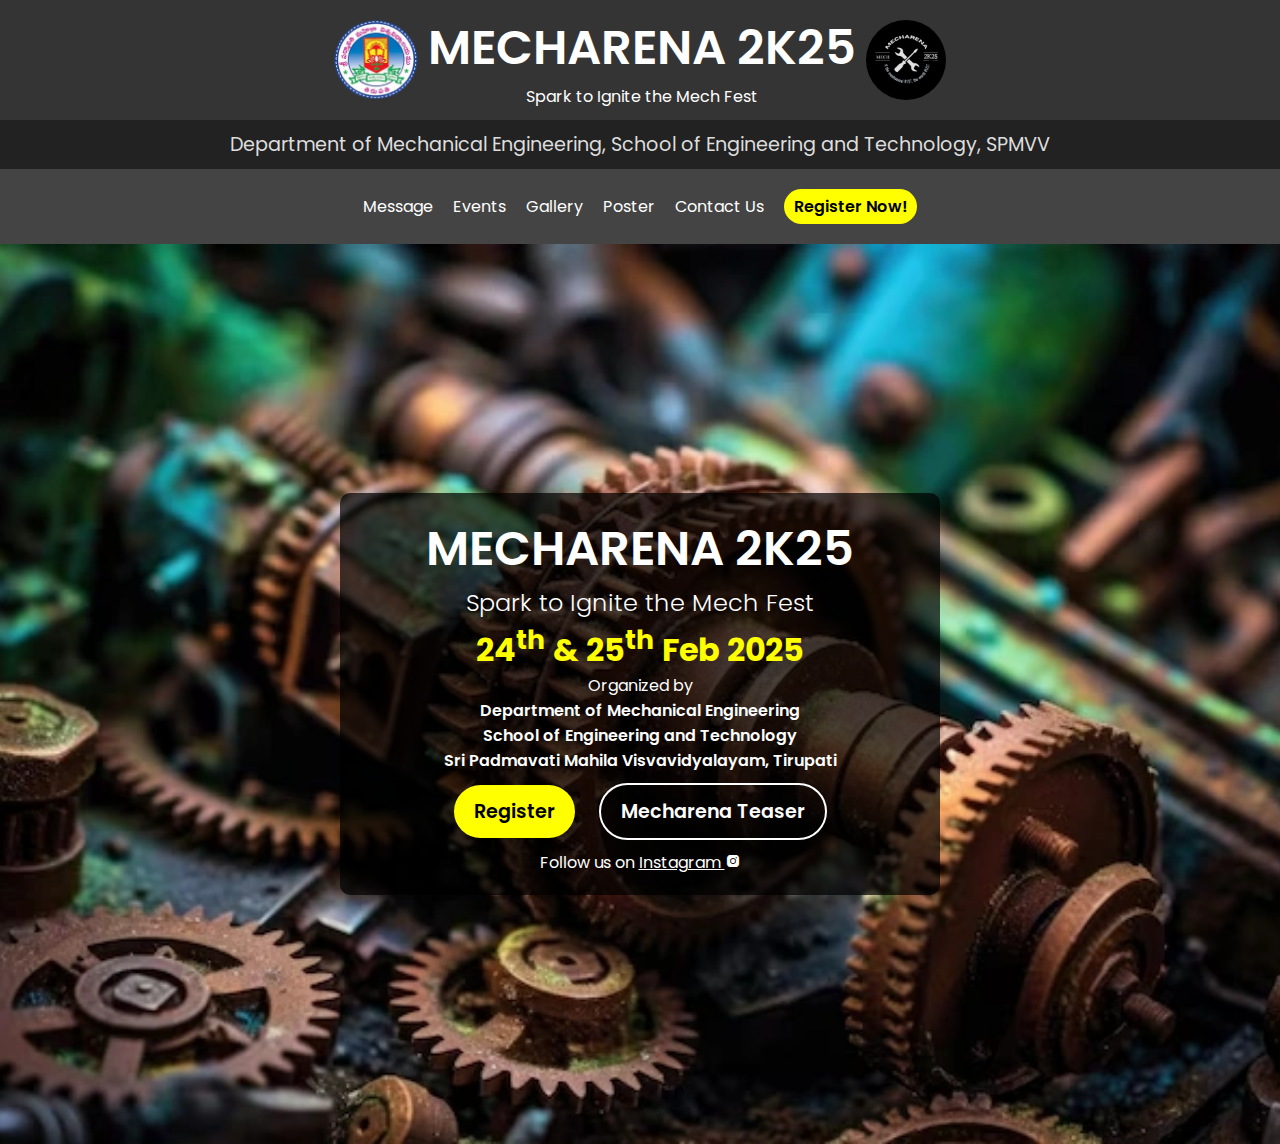
<file: index.html>
<!DOCTYPE html>
<html lang="en">
  <head>
    <meta charset="UTF-8" />
    <meta name="viewport" content="width=device-width, initial-scale=1.0" />
    <meta name="description" content="Mecharena 2k25- A premier tech festival of SPMVV showcasing innovation, robotics, AI and competitions. Join us for an unforgettable experience @ SPMVV!">
    <title>MECHARENA 2K25</title>
    
    <!-- Linking External Stylesheet -->
    <link rel="stylesheet" href="style.css" />
    
    <!-- Google Fonts -->
    <link
      href="https://fonts.googleapis.com/css2?family=Poppins:wght@300;400;600&display=swap"
      rel="stylesheet"
    />
    
    <!-- Boxicons for Icons -->
    <link
      href="https://unpkg.com/boxicons@2.1.4/css/boxicons.min.css"
      rel="stylesheet"
    />
  </head>
  <body>
    <!-- Header Section -->
    <header>
      <div class="header-container">
        <img src="SPMVV_LOGO.webp" alt="SPMVV Logo" class="logo" />
        <div class="title-text">
          <h1>MECHARENA 2K25</h1>
          <p>Spark to Ignite the Mech Fest</p>
        </div>
        <img src="mecharena-logo.webp" alt="Mecharena Logo" class="logo" />
      </div>
      
      <!-- Subtitle -->
      <p class="sub-title">
        Department of Mechanical Engineering, School of Engineering and
        Technology, SPMVV
      </p>
      
      <!-- Navigation Bar -->
      <nav class="navbar">
        <ul>
          <li><a href="msg.html" class="white">Message</a></li>
          <li><a href="event.html" class="white">Events</a></li>
          <li><a href="gallery.html" class="white">Gallery</a></li>
          <li>
            <a
              href="https://drive.google.com/file/d/1DjFNs3Z_6A1go-8IBODUqYWKRdvkmeTG/view?usp=drivesdk"
              class="white"
              target="_blank"
              >Poster</a
            >
          </li>
          <li><a href="contact.html" class="white">Contact Us</a></li>
          <li>
            <a
              href="https://forms.gle/cSkEzi3X2SannvEMA"
              class="btn"
              target="_blank"
              >Register Now!</a
            >
          </li>
        </ul>
      </nav>
    </header>
    
    <!-- Main Content Section -->
    <main>
      <section class="hero">
        <div class="overlay">
          <h1>MECHARENA 2K25</h1>
          <p class="tagline">Spark to Ignite the Mech Fest</p>
          <p class="event-date">24<sup>th</sup> & 25<sup>th</sup> Feb 2025</p>
          <p class="org">Organized by</p>
          <p class="b600">Department of Mechanical Engineering</p>
          <p class="b600">School of Engineering and Technology</p>
          <p class="b600">Sri Padmavati Mahila Visvavidyalayam, Tirupati</p>
          
          <!-- Call to Action Buttons -->
          <a
            href="https://forms.gle/cSkEzi3X2SannvEMA"
            class="btn"
            target="_blank"
            >Register</a
          >
          <a
            href="https://www.instagram.com/p/DFrwqQ_NyXu/"
            class="trans-btn"
            target="_blank"
            >Mecharena Teaser</a
          >
          
          <!-- Social Media Links -->
          <p>
            Follow us on
            <a
              class="white sm"
              href="https://www.instagram.com/mecharena__2k25?utm_source=qr&igsh=aXR3Y2g3MWM0YTc5"
              target="_blank"
              >Instagram
              <i class="bx bxl-instagram-alt sm" style="color: #ffffff"></i>
            </a>
          </p>
        </div>
      </section>
    </main>
  </body>
</html>
</file>
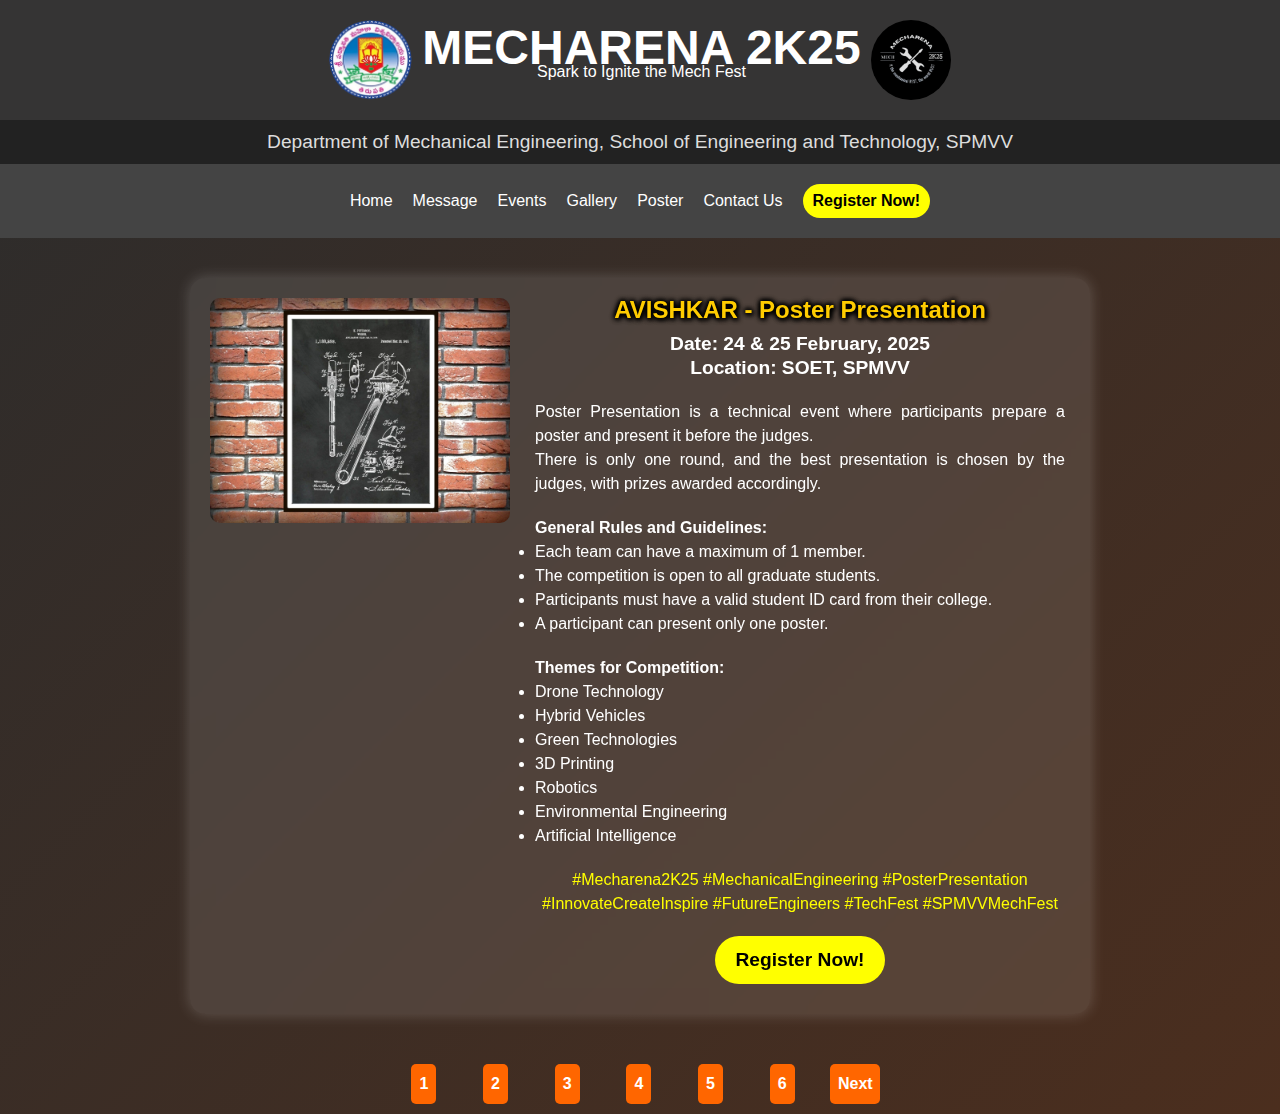
<file: avishkar.html>
<!DOCTYPE html>
<html lang="en">
    
<head>
    <meta charset="UTF-8">
    <meta name="viewport" content="width=device-width, initial-scale=1.0">
    <meta name="description" content="Avishkar - A poster presentation at Mecharena 2K25 @ SPMVV, showcasing innovations in AI, robotics, and technology. Compete, learn, and connect with experts!">
    <title>Your Website Title</title>
    <title>Avishkar | Event Description | Mecharena 2025</title>
    <!-- Linking external stylesheets -->
    <link rel="stylesheet" href="style.css">
    <link rel="stylesheet" href="descp.css">
</head>
<body>
    <!-- Header Section -->
    <header>
        <div class="header-container">
            <img src="SPMVV_LOGO.webp" alt="SPMVV Logo" class="logo">
            <div class="title-text">
                <h1>MECHARENA 2K25</h1>
                <p>Spark to Ignite the Mech Fest</p>
            </div>
            <img src="mecharena-logo.webp" alt="Mecharena Logo" class="logo">
        </div>
        <p class="sub-title">Department of Mechanical Engineering, School of Engineering and Technology, SPMVV</p>
        
        <!-- Navigation Bar -->
        <nav class="navbar">
            <ul>
                <li><a href="index.html" class="white">Home</a></li>
                <li><a href="msg.html" class="white">Message</a></li>
                <li><a href="event.html" class="white">Events</a></li>
                <li><a href="gallery.html" class="white">Gallery</a></li>
                <li><a href="https://drive.google.com/file/d/1DjFNs3Z_6A1go-8IBODUqYWKRdvkmeTG/view?usp=drivesdk" class="white" target="_blank">Poster</a></li>
                <li><a href="contact.html" class="white">Contact Us</a></li>
                <li><a href="https://forms.gle/cSkEzi3X2SannvEMA" class="btn" target="_blank">Register Now!</a></li>
            </ul>
        </nav>
    </header>
    
    <!-- Main Content -->
    <main>
        <section class="event-container">
            <div class="event-image">
                <img src="poster (1).webp" alt="Avishkar Event Image">
            </div>
            <div class="event-content">
                <h2>AVISHKAR - Poster Presentation</h2>
                
                <!-- Event Date & Location -->
                <div class="date">
                    <p><strong>Date:</strong> 24 & 25 February, 2025</p>
                    <p><strong>Location:</strong> SOET, SPMVV</p>
                </div>
                
                <!-- Event Description -->
                <div class="info">
                    <p>Poster Presentation is a technical event where participants prepare a poster and present it before the judges.</p>
                    <p>There is only one round, and the best presentation is chosen by the judges, with prizes awarded accordingly.</p>
                </div>
                
                <!-- General Rules and Guidelines -->
                <div class="info">
                    <p><strong>General Rules and Guidelines:</strong></p>
                    <ul>
                        <li>Each team can have a maximum of 1 member.</li>
                        <li>The competition is open to all graduate students.</li>
                        <li>Participants must have a valid student ID card from their college.</li>
                        <li>A participant can present only one poster.</li>
                    </ul>
                </div>
                
                <!-- Themes for Competition -->
                <div class="info">
                    <p><strong>Themes for Competition:</strong></p>
                    <ul>
                        <li>Drone Technology</li>
                        <li>Hybrid Vehicles</li>
                        <li>Green Technologies</li>
                        <li>3D Printing</li>
                        <li>Robotics</li>
                        <li>Environmental Engineering</li>
                        <li>Artificial Intelligence</li>
                    </ul>
                </div>
                
                <!-- Event Hashtags -->
                <p class="tags">#Mecharena2K25 #MechanicalEngineering #PosterPresentation #InnovateCreateInspire #FutureEngineers #TechFest #SPMVVMechFest</p>
                
                <!-- Registration Button -->
                <a href="https://forms.gle/cSkEzi3X2SannvEMA" class="btn" target="_blank">Register Now!</a>
            </div>
        </section>
    </main>
    
    <!-- Footer Section with Pagination -->
    <footer class="fbtn">
        <a href="avishkar.html">1</a>
        <a href="ppt.html">2</a>
        <a href="hunt.html">3</a>
        <a href="quiz.html">4</a>
        <a href="cadrill.html">5</a>
        <a href="word.html">6</a>
        <a href="ppt.html">Next</a>
    </footer>
</body>
</html>
</file>
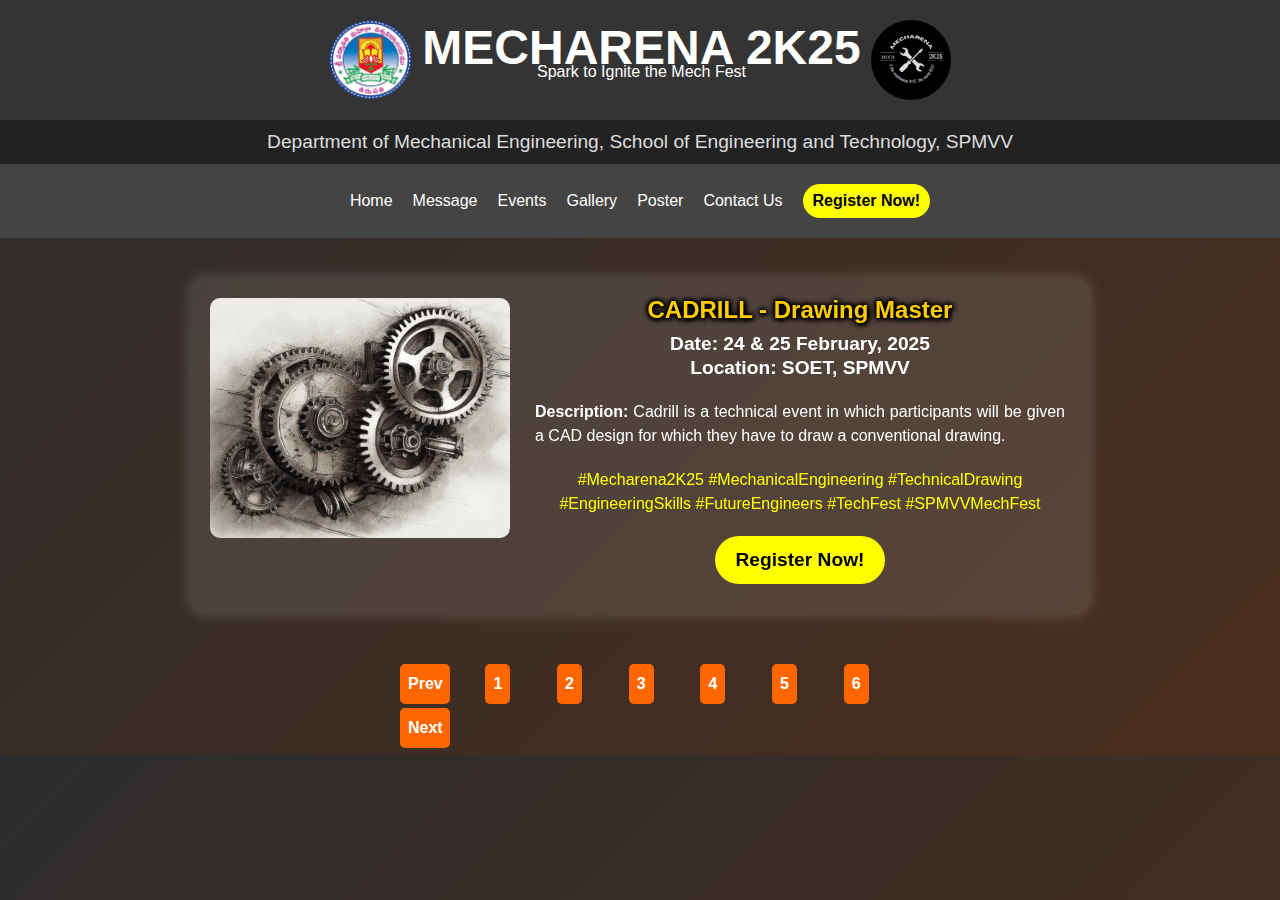
<file: cadrill.html>
<!DOCTYPE html>
<html lang="en">
  <head>
    <meta charset="UTF-8" />
    <meta name="viewport" content="width=device-width, initial-scale=1.0" />
    <meta name="description" content="Cardrill - A Enginerring Drawing at Mecharena 2K25 @ SPMVV, showcasing your drawing skills with attention to detail. Compete, learn, and connect with experts!">
    <title>Cardrill | Event Description | Mecharena 2025</title>
    <!-- Linking external stylesheets -->
    <link rel="stylesheet" href="style.css" />
    <link rel="stylesheet" href="descp.css" />
  </head>
  <body>
    <!-- Header Section -->
    <header>
      <div class="header-container">
        <img src="SPMVV_LOGO.webp" alt="SPMVV Logo" class="logo" />
        <div class="title-text">
          <h1>MECHARENA 2K25</h1>
          <p>Spark to Ignite the Mech Fest</p>
        </div>
        <img src="mecharena-logo.webp" alt="Mecharena Logo" class="logo" />
      </div>
      <p class="sub-title">
        Department of Mechanical Engineering, School of Engineering and
        Technology, SPMVV
      </p>
      
      <!-- Navigation Bar -->
      <nav class="navbar">
        <ul>
          <li><a href="index.html" class="white">Home</a></li>
          <li><a href="msg.html" class="white">Message</a></li>
          <li><a href="event.html" class="white">Events</a></li>
          <li><a href="gallery.html" class="white">Gallery</a></li>
          <li>
            <a
              href="https://drive.google.com/file/d/1DjFNs3Z_6A1go-8IBODUqYWKRdvkmeTG/view?usp=drivesdk"
              class="white"
              target="_blank"
              >Poster</a>
          </li>
          <li><a href="contact.html" class="white">Contact Us</a></li>
          <li>
            <a
              href="https://forms.gle/cSkEzi3X2SannvEMA"
              class="btn"
              target="_blank"
              >Register Now!</a>
          </li>
        </ul>
      </nav>
    </header>

    <!-- Main Content Section -->
    <main>
      <section class="event-container">
        <div class="event-image">
          <img src="cadril1.webp" alt="Cardill Event Image" />
        </div>
        <div class="event-content">
          <h2>CADRILL - Drawing Master</h2>
          
          <!-- Event Date & Location -->
          <div class="date">
            <p><strong>Date:</strong> 24 & 25 February, 2025</p>
            <p><strong>Location:</strong> SOET, SPMVV</p>
          </div>
          
          <!-- Event Description -->
          <div class="info">
            <p>
              <strong>Description:</strong> Cadrill is a technical event in which participants will be given a CAD design for which they have to draw a conventional drawing.
            </p>
          </div>
          
          <!-- Event Hashtags -->
          <p class="tags">
            #Mecharena2K25 #MechanicalEngineering #TechnicalDrawing
            #EngineeringSkills #FutureEngineers #TechFest #SPMVVMechFest
          </p>
          
          <!-- Registration Button -->
          <a
            href="https://forms.gle/cSkEzi3X2SannvEMA"
            class="btn"
            target="_blank"
            >Register Now!</a>
        </div>
      </section>
    </main>

    <!-- Footer Section with Navigation -->
    <footer class="fbtn">
      <a href="quiz.html">Prev</a>
      <a href="avishkar.html">1</a>
      <a href="ppt.html">2</a>
      <a href="hunt.html">3</a>
      <a href="quiz.html">4</a>
      <a href="cadrill.html">5</a>
      <a href="word.html">6</a>
      <a href="word.html">Next</a>
    </footer>
  </body>
</html>
</file>
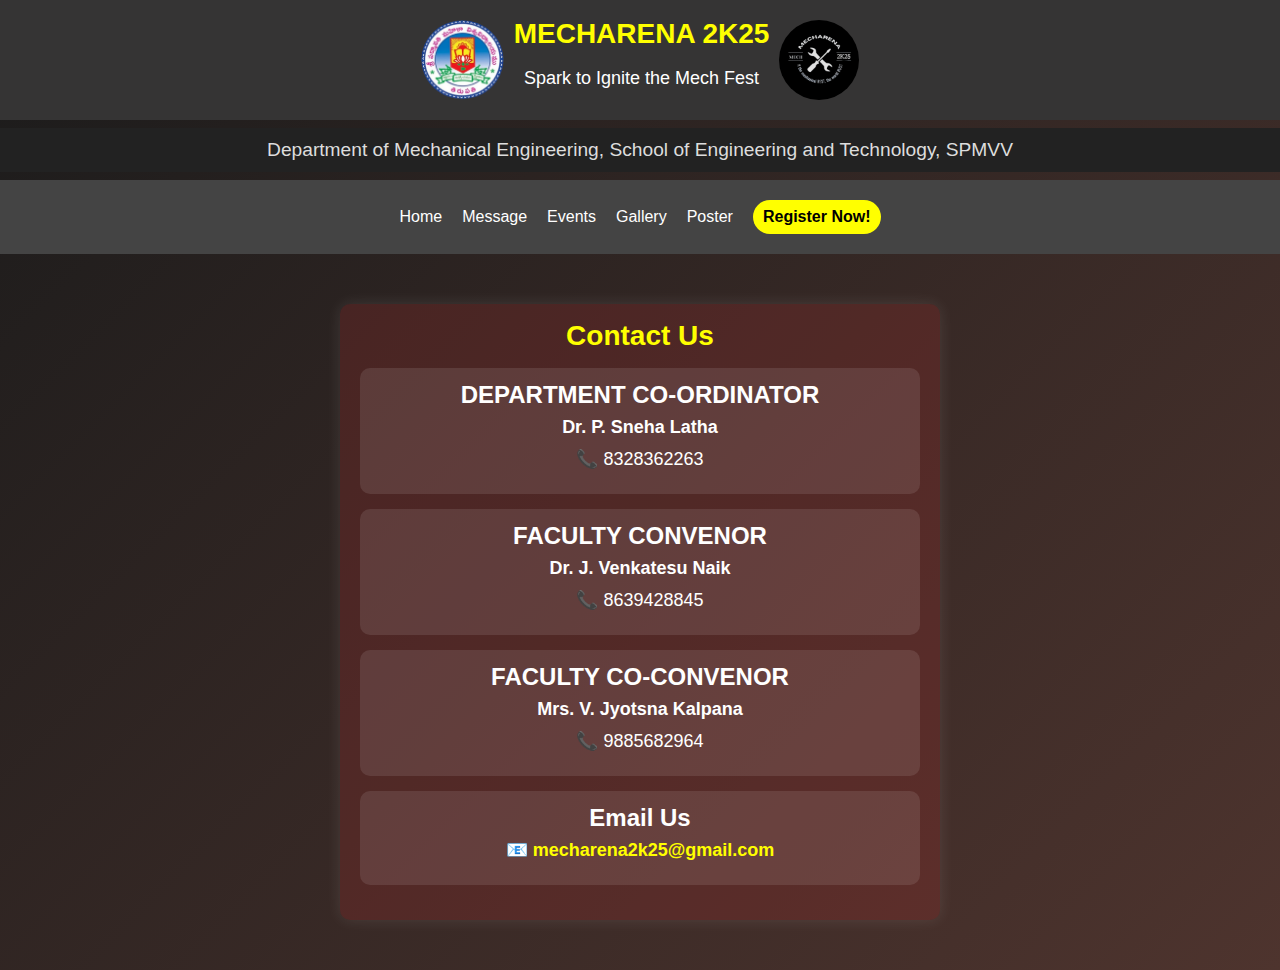
<file: contact.html>
<!DOCTYPE html>
<html lang="en">
  <head>
    <meta charset="UTF-8" />
    <meta name="viewport" content="width=device-width, initial-scale=1.0" />
    <meta name="description" content="Contact us the team of Mecharena available at your service to make you part of our grand tech fest. Contact us for more details.">
    <title>Contact Us | Mecharena 2025</title>
    <link rel="stylesheet" href="style.css" />
    <link rel="stylesheet" href="conct.css" />
  </head>
  <body>
    <!-- Header Section -->
    <header>
      <div class="header-container">
        <img src="SPMVV_LOGO.webp" alt="SPMVV Logo" class="logo" />
        <div class="title-text">
          <h1>MECHARENA 2K25</h1>
          <p>Spark to Ignite the Mech Fest</p>
        </div>
        <img src="mecharena-logo.webp" alt="Mecharena Logo" class="logo" />
      </div>
      <p class="sub-title">
        Department of Mechanical Engineering, School of Engineering and
        Technology, SPMVV
      </p>
      <nav class="navbar">
        <ul>
          <li><a href="index.html" class="white">Home</a></li>
          <li><a href="msg.html" class="white">Message</a></li>
          <li><a href="event.html" class="white">Events</a></li>
          <li><a href="gallery.html" class="white">Gallery</a></li>
          <li>
            <a href="https://drive.google.com/file/d/1DjFNs3Z_6A1go-8IBODUqYWKRdvkmeTG/view?usp=drivesdk" class="white" target="_blank">Poster</a>
          </li>
          <li>
            <a href="https://forms.gle/cSkEzi3X2SannvEMA" class="btn" target="_blank">Register Now!</a>
          </li>
        </ul>
      </nav>
    </header>
    
    <!-- Main Contact Section -->
    <main>
      <div class="contact-container">
        <h1>Contact Us</h1>

        <!-- Department Coordinator -->
        <div class="contact-card">
          <h2>DEPARTMENT CO-ORDINATOR</h2>
          <p><strong>Dr. P. Sneha Latha</strong></p>
          <p>📞 8328362263</p>
        </div>

        <!-- Faculty Convenor -->
        <div class="contact-card">
          <h2>FACULTY CONVENOR</h2>
          <p><strong>Dr. J. Venkatesu Naik</strong></p>
          <p>📞 8639428845</p>
        </div>

        <!-- Faculty Co-Convenor -->
        <div class="contact-card">
          <h2>FACULTY CO-CONVENOR</h2>
          <p><strong>Mrs. V. Jyotsna Kalpana</strong></p>
          <p>📞 9885682964</p>
        </div>

        <!-- Email Contact -->
        <div class="contact-card email">
          <h2>Email Us</h2>
          <p>
            📧 <a href="mailto:mecharena2k25@gmail.com">mecharena2k25@gmail.com</a>
          </p>
        </div>
      </div>
    </main>
  </body>
</html>
</file>
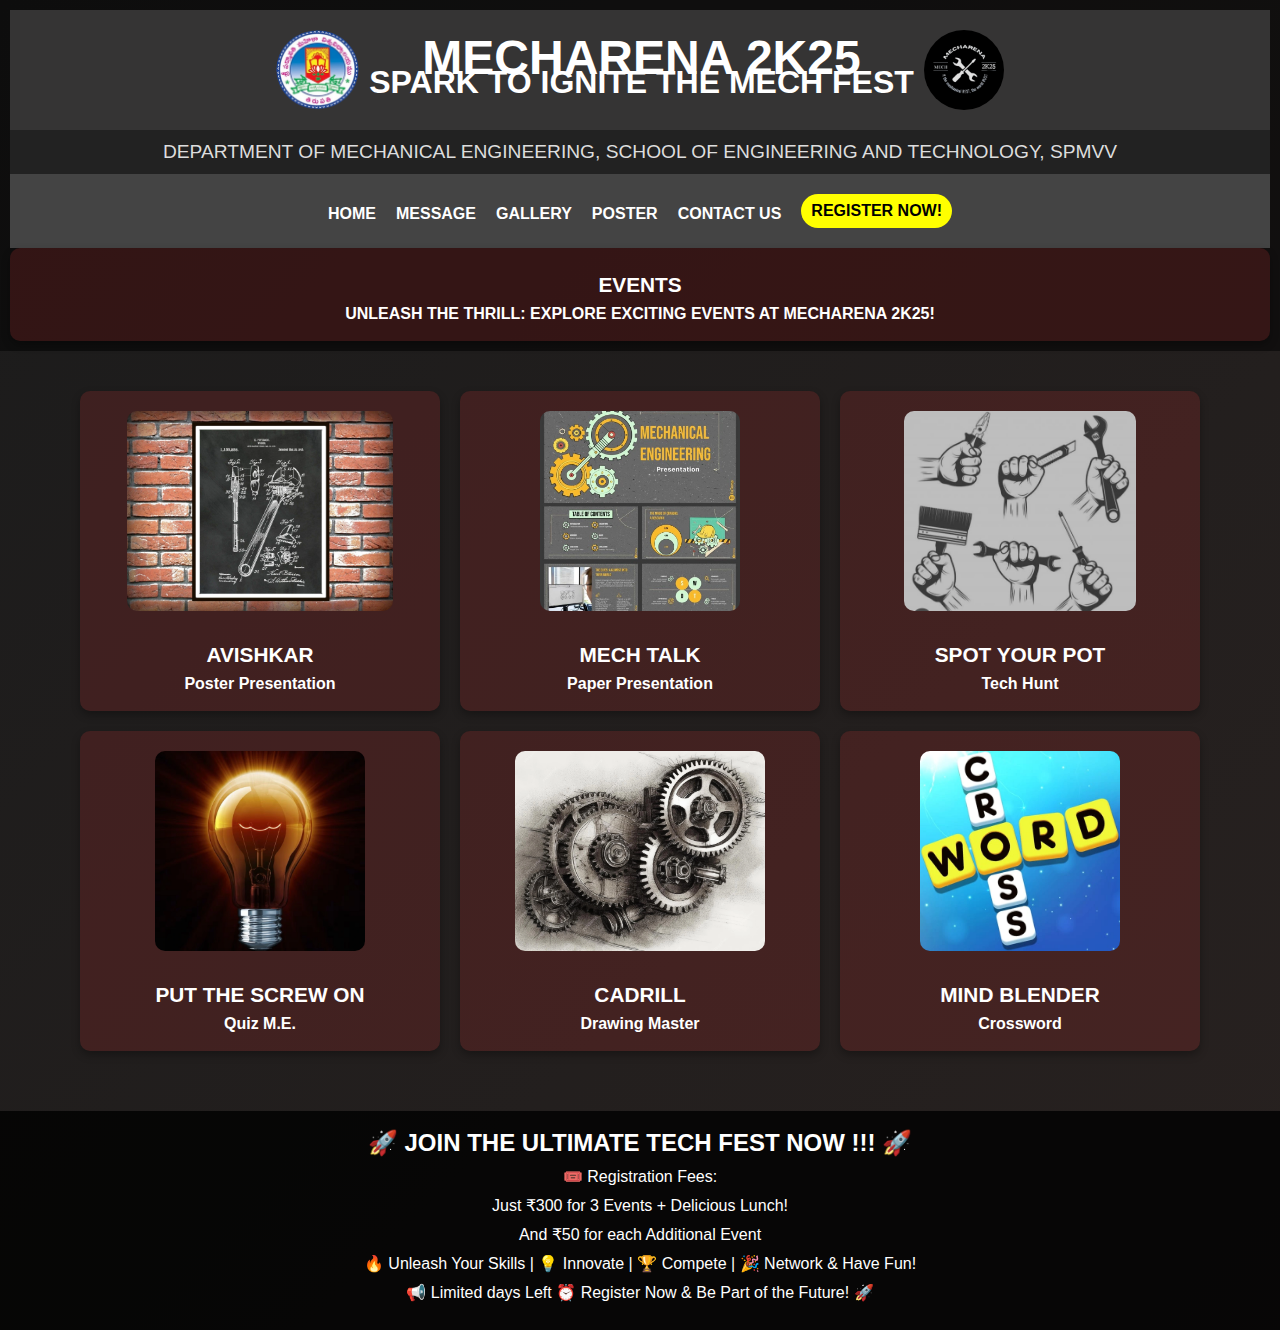
<file: event.html>
<!DOCTYPE html>
<html lang="en">
  <head>
    <meta charset="UTF-8" />
    <meta name="viewport" content="width=device-width, initial-scale=1.0" />
    <meta name="description" content="Fun filled events of Mecharena 2K25 @ SPMVV, showcasing innovations in AI, robotics, and technology. Compete, learn, and connect with experts!">
    <title>Events | Mecharena 2025</title>
    <link rel="stylesheet" href="style.css" />
    <link rel="stylesheet" href="event_style.css" />
  </head>
  <body>
    <!-- Header Section -->
    <header>
      <div class="header-container">
        <img src="SPMVV_LOGO.webp" alt="SPMVV Logo" class="logo" />
        <div class="title-text">
          <h1>MECHARENA 2K25</h1>
          <p>Spark to Ignite the Mech Fest</p>
        </div>
        <img src="mecharena-logo.webp" alt="Mecharena Logo" class="logo" />
      </div>
      <p class="sub-title">
        Department of Mechanical Engineering, School of Engineering and Technology, SPMVV
      </p>
      
      <!-- Navigation Bar -->
      <nav class="navbar">
        <ul>
          <li><a href="index.html" class="white">Home</a></li>
          <li><a href="msg.html" class="white">Message</a></li>
          <li><a href="gallery.html" class="white">Gallery</a></li>
          <li>
            <a href="https://drive.google.com/file/d/1DjFNs3Z_6A1go-8IBODUqYWKRdvkmeTG/view?usp=drivesdk" class="white" target="_blank">Poster</a>
          </li>
          <li><a href="contact.html" class="white">Contact Us</a></li>
          <li>
            <a href="https://forms.gle/cSkEzi3X2SannvEMA" class="btn" target="_blank">Register Now!</a>
          </li>
        </ul>
      </nav>

      <!-- Events Section Title -->
      <div class="event-card">
        <h3>Events</h3>
        <p>Unleash the Thrill: Explore Exciting Events at MECHARENA 2K25!</p>
      </div>
    </header>

    <!-- Events Section -->
    <section class="events-container">
      <div class="event-card">
        <a href="avishkar.html" target="_blank">
          <img src="poster (1).webp" alt="Avishkar Event Image" />
          <h3>AVISHKAR</h3>
          <p>Poster Presentation</p>
        </a>
      </div>

      <div class="event-card">
        <a href="ppt.html" target="_blank">
          <img src="ppt.webp" alt="Mech Talk Event Image" />
          <h3>MECH TALK</h3>
          <p>Paper Presentation</p>
        </a>
      </div>

      <div class="event-card">
        <a href="hunt.html" target="_blank">
          <img src="Spot your Pot.webp" alt="Spot Your Pot Event Image" />
          <h3>SPOT YOUR POT</h3>
          <p>Tech Hunt</p>
        </a>
      </div>

      <div class="event-card">
        <a href="quiz.html" target="_blank">
          <img src="bulb.webp" alt="Put The Screws On Event Image" />
          <h3>PUT THE SCREW ON</h3>
          <p>Quiz M.E.</p>
        </a>
      </div>

      <div class="event-card">
        <a href="cadrill.html" target="_blank">
          <img src="cadril1.webp" alt="Cadrill Event Image" />
          <h3>CADRILL</h3>
          <p>Drawing Master</p>
        </a>
      </div>

      <div class="event-card">
        <a href="word.html" target="_blank">
          <img src="Mind Blender.webp" alt="Mind Blender Event Image" />
          <h3>MIND BLENDER</h3>
          <p>Crossword</p>
        </a>
      </div>
    </section>

    <!-- Footer Section -->
    <footer>
      <h2>🚀 Join the Ultimate Tech Fest Now !!! 🚀</h2>
      <div>
        <p>🎟️ Registration Fees:</p>
        <p>Just ₹300 for 3 Events + Delicious Lunch!</p>
        <p>And ₹50 for each Additional Event</p>
      </div>
      <p>🔥 Unleash Your Skills | 💡 Innovate | 🏆 Compete | 🎉 Network & Have Fun!</p>
      <p>📢 Limited days Left ⏰ Register Now & Be Part of the Future! 🚀</p>
    </footer>
  </body>
</html>
</file>
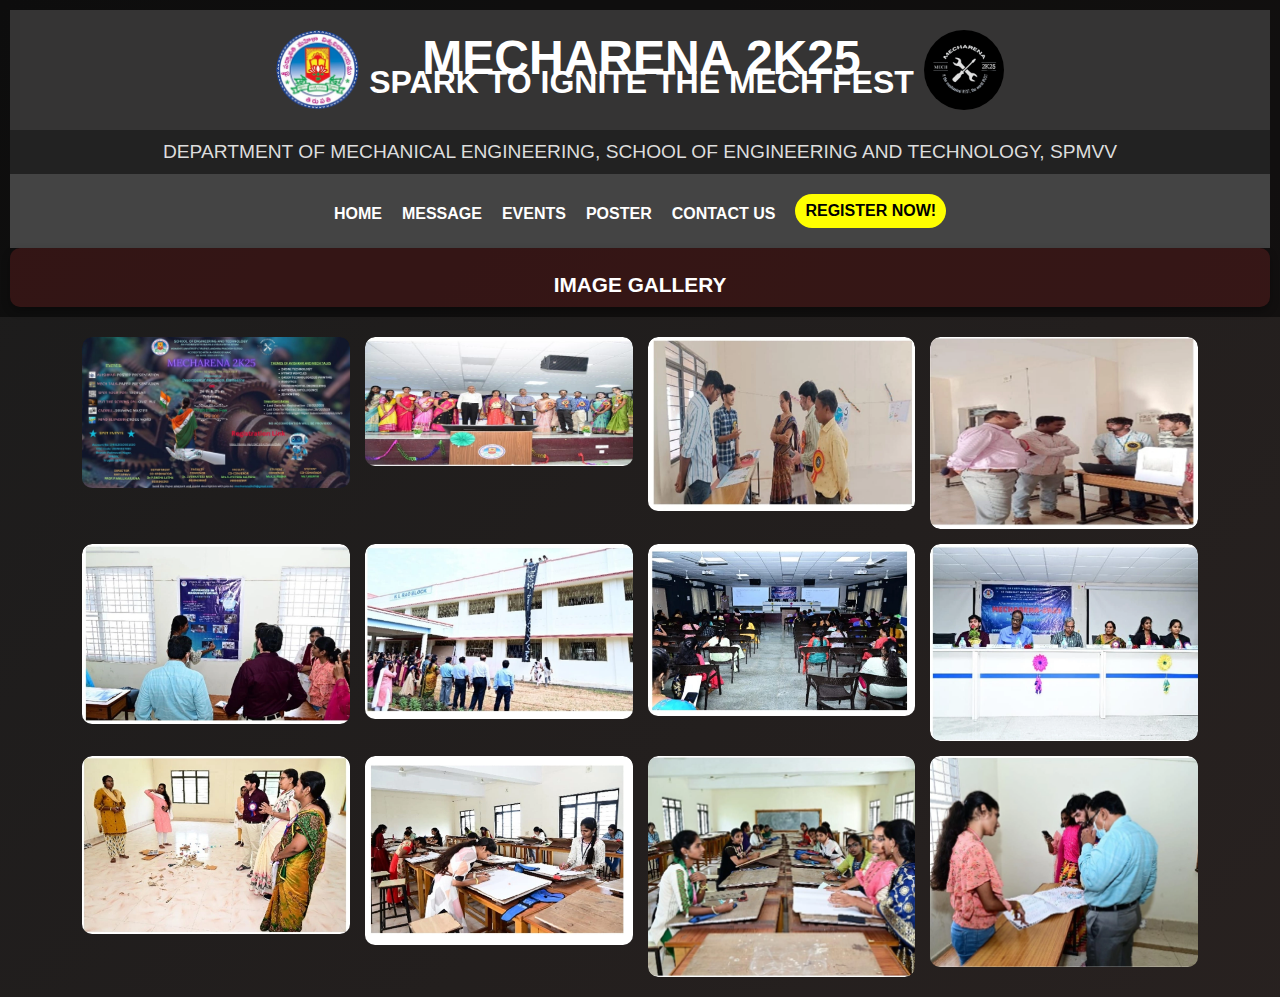
<file: gallery.html>
<!DOCTYPE html>
<html lang="en">
<head>
    <meta charset="UTF-8">
    <meta name="viewport" content="width=device-width, initial-scale=1.0">
    <meta name="description" content="A beautiful look at celebrations of previous year Mecharena Tech Fest at SPMVV. We welcome to be part of Mecharena 2025 Photo Gallery.">
    <title>Gallery | Mecharena 2025</title>
    <!-- Linking external CSS files -->
    <link rel="stylesheet" href="style.css">
    <link rel="stylesheet" href="event_style.css">
    <link rel="stylesheet" href="gal.css">
</head>
<body>
    <!-- Header Section -->
    <header>
        <div class="header-container">
            <img src="SPMVV_LOGO.webp" alt="SPMVV Logo" class="logo">
            <div class="title-text">
                <h1>MECHARENA 2K25</h1>
                <p>Spark to Ignite the Mech Fest</p>
            </div>
            <img src="mecharena-logo.webp" alt="Mecharena Logo" class="logo">
        </div>
        <p class="sub-title">Department of Mechanical Engineering, School of Engineering and Technology, SPMVV</p>
        
        <!-- Navigation Bar -->
        <nav class="navbar">
            <ul>
                <li><a href="index.html" class="white">Home</a></li>
                <li><a href="msg.html" class="white">Message</a></li>
                <li><a href="event.html" class="white">Events</a></li>
                <li><a href="https://drive.google.com/file/d/1DjFNs3Z_6A1go-8IBODUqYWKRdvkmeTG/view?usp=drivesdk" class="white" target="_blank">Poster</a></li>
                <li><a href="contact.html" class="white">Contact Us</a></li>
                <li><a href="https://forms.gle/cSkEzi3X2SannvEMA" class="btn" target="_blank">Register Now!</a></li>
            </ul>
        </nav>

        <!-- Event Title Card -->
        <div class="event-card">
            <h3>Image Gallery</h3>
        </div>
    </header>

    <!-- Main Body Section -->
    <main>
        <div class="gallery-container">
            <div class="gallery">
                <!-- Gallery Items -->
                <div class="gallery-item">
                    <img src="mecharena.webp" alt="Gallery Image 1">
                </div>
                <div class="gallery-item">
                    <img src="WhatsApp Image 2025-02-05 at 19.28.44_0847b56b.webp" alt="Gallery Image 2">
                </div>
                <div class="gallery-item">
                    <img src="WhatsApp Image 2025-02-05 at 19.28.45_240fd915.webp" alt="Gallery Image 3">
                </div>
                <div class="gallery-item">
                    <img src="WhatsApp Image 2025-02-05 at 19.28.45_35bdd5bc.webp" alt="Gallery Image 4">
                </div>
                <div class="gallery-item">
                    <img src="WhatsApp Image 2025-02-05 at 19.28.46_9fa36ba9.webp" alt="Gallery Image 5">
                </div>
                <div class="gallery-item">
                    <img src="WhatsApp Image 2025-02-05 at 19.28.46_f1c16b97.webp" alt="Gallery Image 6">
                </div>
                <div class="gallery-item">
                    <img src="WhatsApp Image 2025-02-05 at 19.28.47_81ab2cc2.webp" alt="Gallery Image 7">
                </div>
                <div class="gallery-item">
                    <img src="WhatsApp Image 2025-02-05 at 19.28.47_effb48e9.webp" alt="Gallery Image 8">
                </div>
                <div class="gallery-item">
                    <img src="WhatsApp Image 2025-02-05 at 19.28.47_f4e32246.webp" alt="Gallery Image 9">
                </div>
                <div class="gallery-item">
                    <img src="WhatsApp Image 2025-02-05 at 19.28.48_14a90d4f.webp" alt="Gallery Image 10">
                </div>
                <div class="gallery-item">
                    <img src="WhatsApp Image 2025-02-05 at 19.28.48_bf49bbd9.webp" alt="Gallery Image 11">
                </div>
                <div class="gallery-item">
                    <img src="WhatsApp Image 2025-02-05 at 19.28.49_a7989649.webp" alt="Gallery Image 12">
                </div>
            </div>
        </div>
    </main>
</body>
</html>
</file>
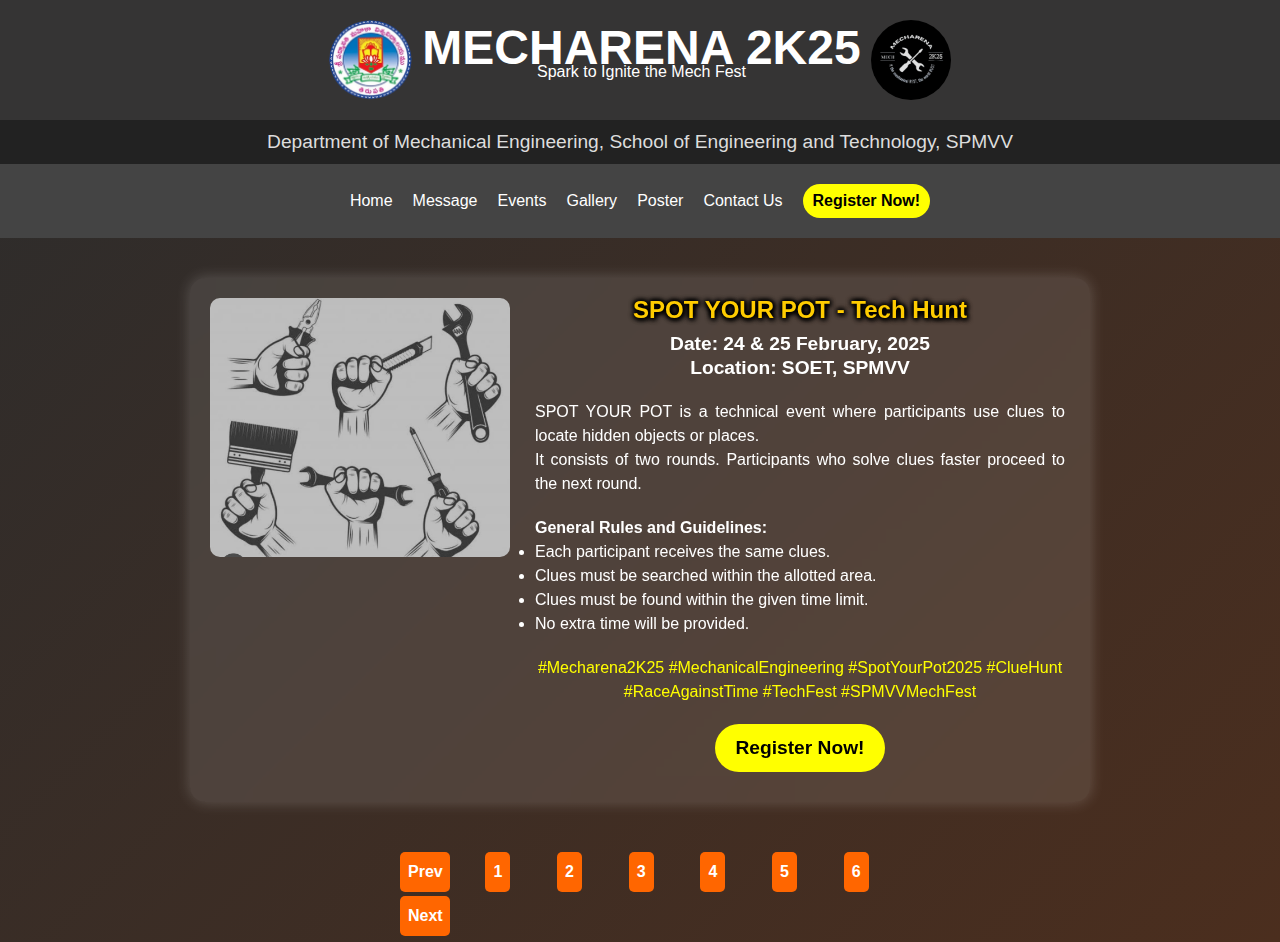
<file: hunt.html>
<!DOCTYPE html>
<html lang="en">
<head>
    <meta charset="UTF-8">
    <meta name="viewport" content="width=device-width, initial-scale=1.0">
    <meta name="description" content="Spot Your Pot - A Tech Hunt at Mecharena 2K25 @ SPMVV, showcasing your observation and exploration skills. Compete, learn, and connect with experts!">
    <title>Spot Your Pot | Event Description | Mecharena 2025</title>
    <!-- Linking external CSS files -->
    <link rel="stylesheet" href="style.css">
    <link rel="stylesheet" href="descp.css">
</head>
<body>
    <!-- Header Section -->
    <header>
        <div class="header-container">
            <img src="SPMVV_LOGO.webp" alt="SPMVV Logo" class="logo">
            <div class="title-text">
                <h1>MECHARENA 2K25</h1>
                <p>Spark to Ignite the Mech Fest</p>
            </div>
            <img src="mecharena-logo.webp" alt="Mecharena Logo" class="logo">
        </div>
        <p class="sub-title">Department of Mechanical Engineering, School of Engineering and Technology, SPMVV</p>
        
        <!-- Navigation Bar -->
        <nav class="navbar">
            <ul>
                <li><a href="index.html" class="white">Home</a></li>
                <li><a href="msg.html" class="white">Message</a></li>
                <li><a href="event.html" class="white">Events</a></li>
                <li><a href="gallery.html" class="white">Gallery</a></li>
                <li><a href="https://drive.google.com/file/d/1DjFNs3Z_6A1go-8IBODUqYWKRdvkmeTG/view?usp=drivesdk" class="white" target="_blank">Poster</a></li>
                <li><a href="contact.html" class="white">Contact Us</a></li>
                <li><a href="https://forms.gle/cSkEzi3X2SannvEMA" class="btn" target="_blank">Register Now!</a></li>
            </ul>
        </nav>
    </header>

    <!-- Main Content Section -->
    <main>
        <section class="event-container">
            <div class="event-image">
                <img src="Spot your Pot.webp" alt="Spot your Pot Event Image">
            </div>
            <div class="event-content">
                <h2>SPOT YOUR POT - Tech Hunt</h2>
                <div class="date">
                    <p><strong>Date:</strong> 24 & 25 February, 2025</p>
                    <p><strong>Location:</strong> SOET, SPMVV</p>
                </div>
                <div class="info">
                    <p>SPOT YOUR POT is a technical event where participants use clues to locate hidden objects or places.</p>
                    <p>It consists of two rounds. Participants who solve clues faster proceed to the next round.</p>
                </div>
                <div class="info">
                    <p><strong>General Rules and Guidelines:</strong></p>
                    <ul>
                        <li>Each participant receives the same clues.</li>
                        <li>Clues must be searched within the allotted area.</li>
                        <li>Clues must be found within the given time limit.</li>
                        <li>No extra time will be provided.</li>
                    </ul>
                </div>
                <p class="tags">
                    #Mecharena2K25 #MechanicalEngineering #SpotYourPot2025 #ClueHunt #RaceAgainstTime #TechFest #SPMVVMechFest
                </p>
                <a href="https://forms.gle/cSkEzi3X2SannvEMA" class="btn" target="_blank">Register Now!</a>
            </div>
        </section>
    </main>

    <!-- Footer Navigation -->
    <footer class="fbtn">
        <a href="ppt.html">Prev</a>
        <a href="avishkar.html">1</a>
        <a href="ppt.html">2</a>
        <a href="hunt.html">3</a>
        <a href="quiz.html">4</a>
        <a href="cadrill.html">5</a>
        <a href="word.html">6</a>
        <a href="quiz.html">Next</a>
    </footer>
</body>
</html>
</file>
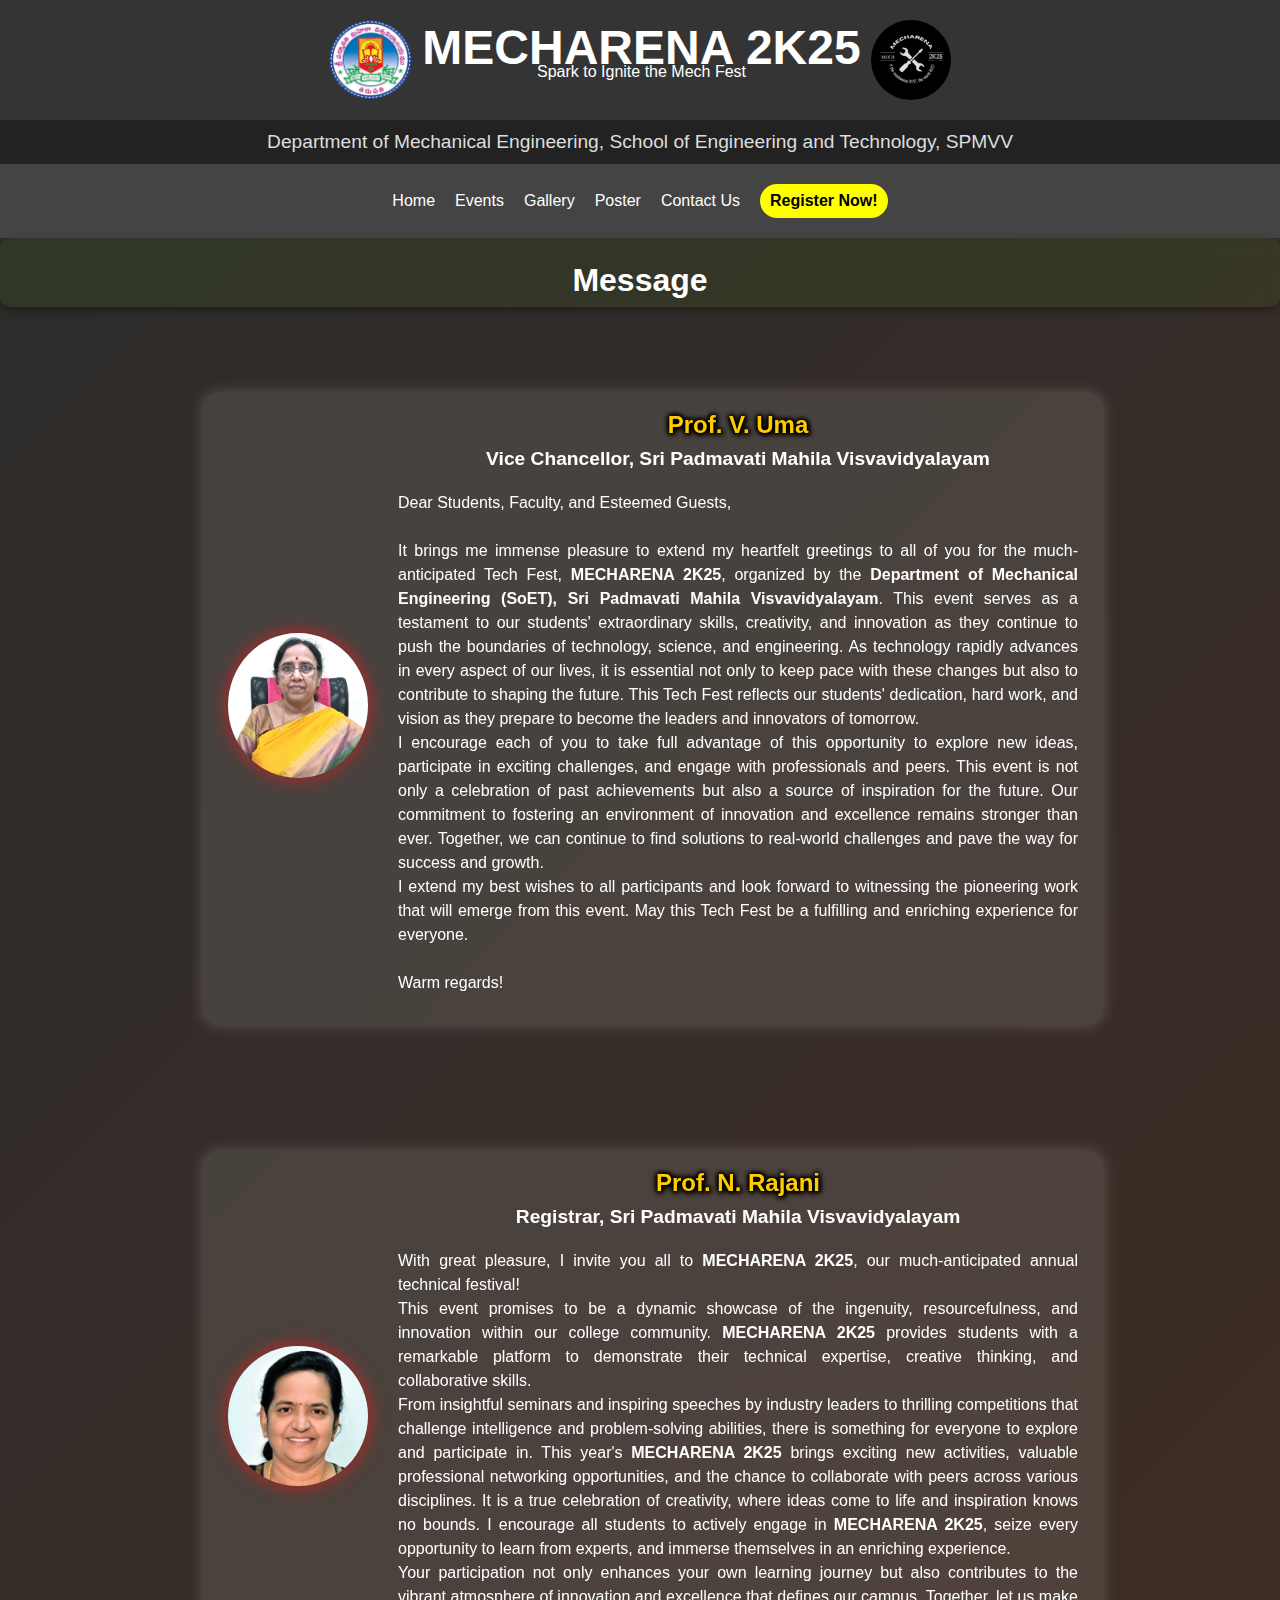
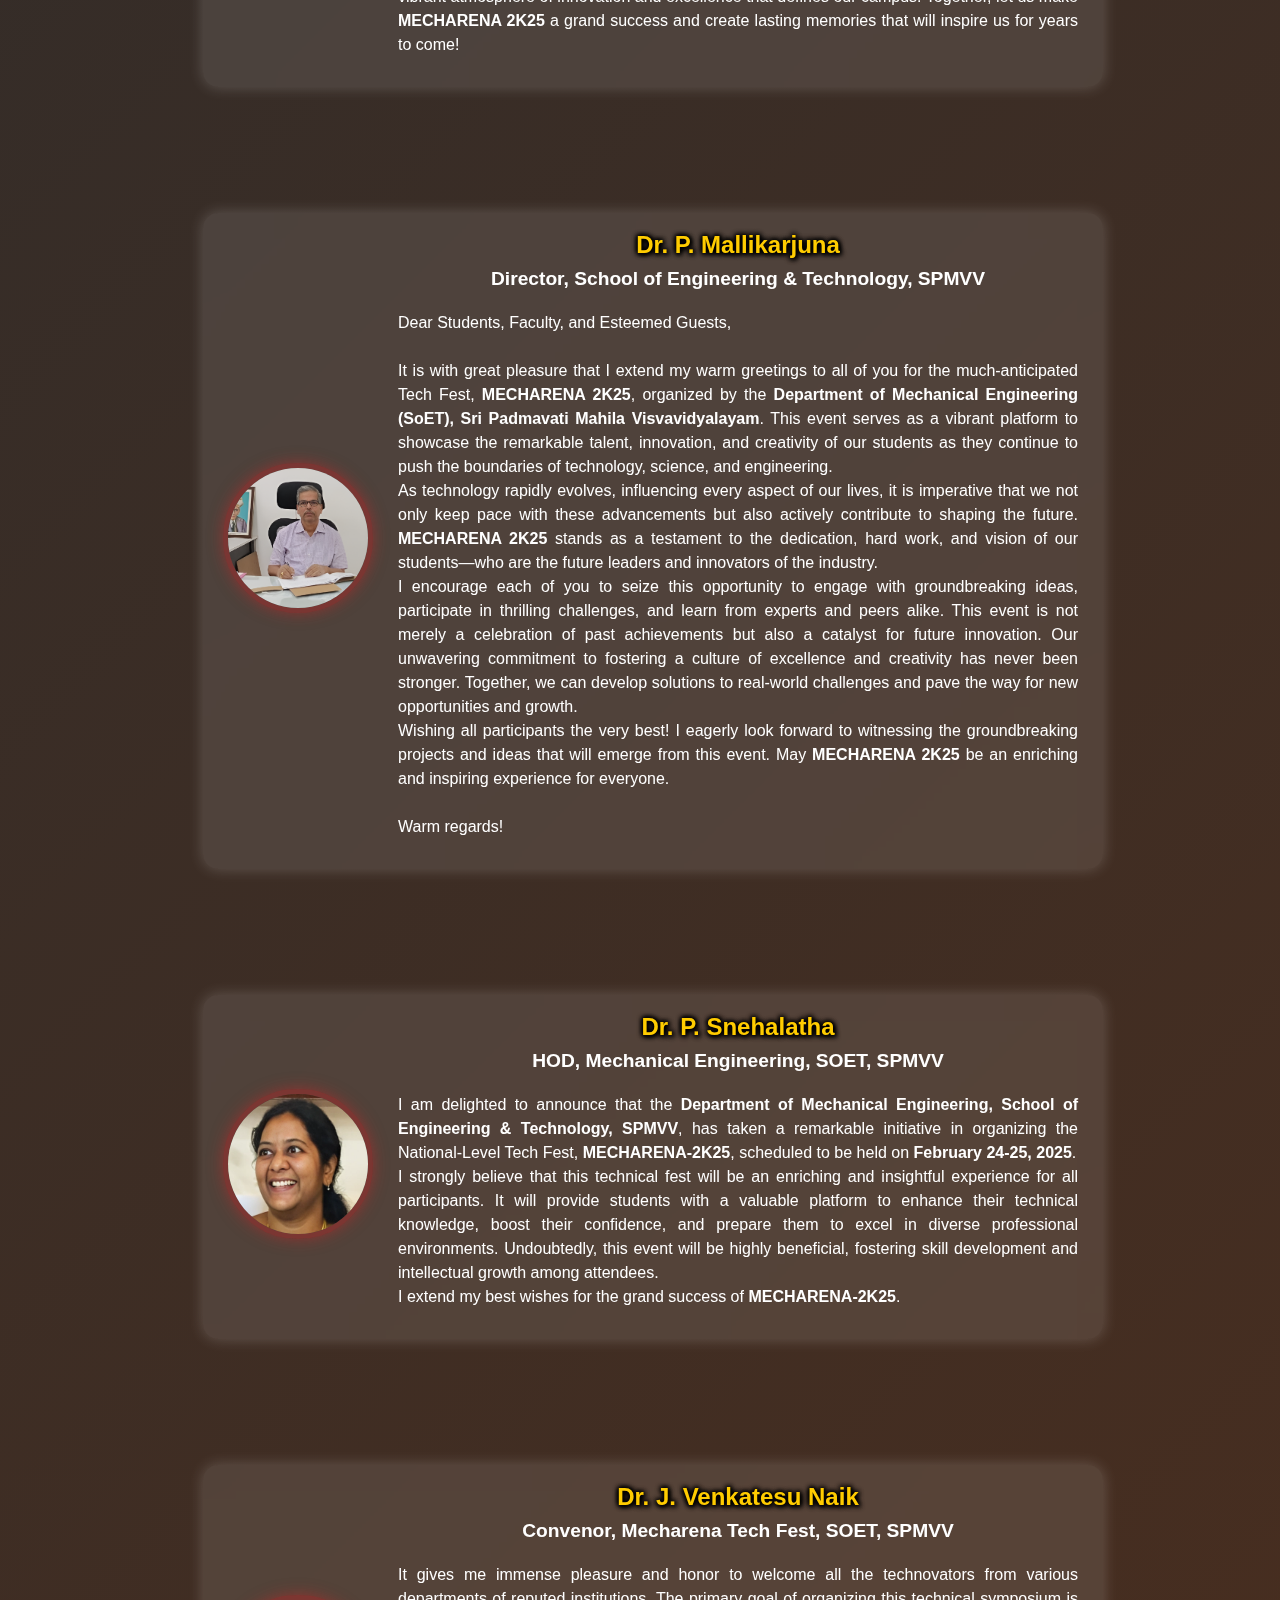
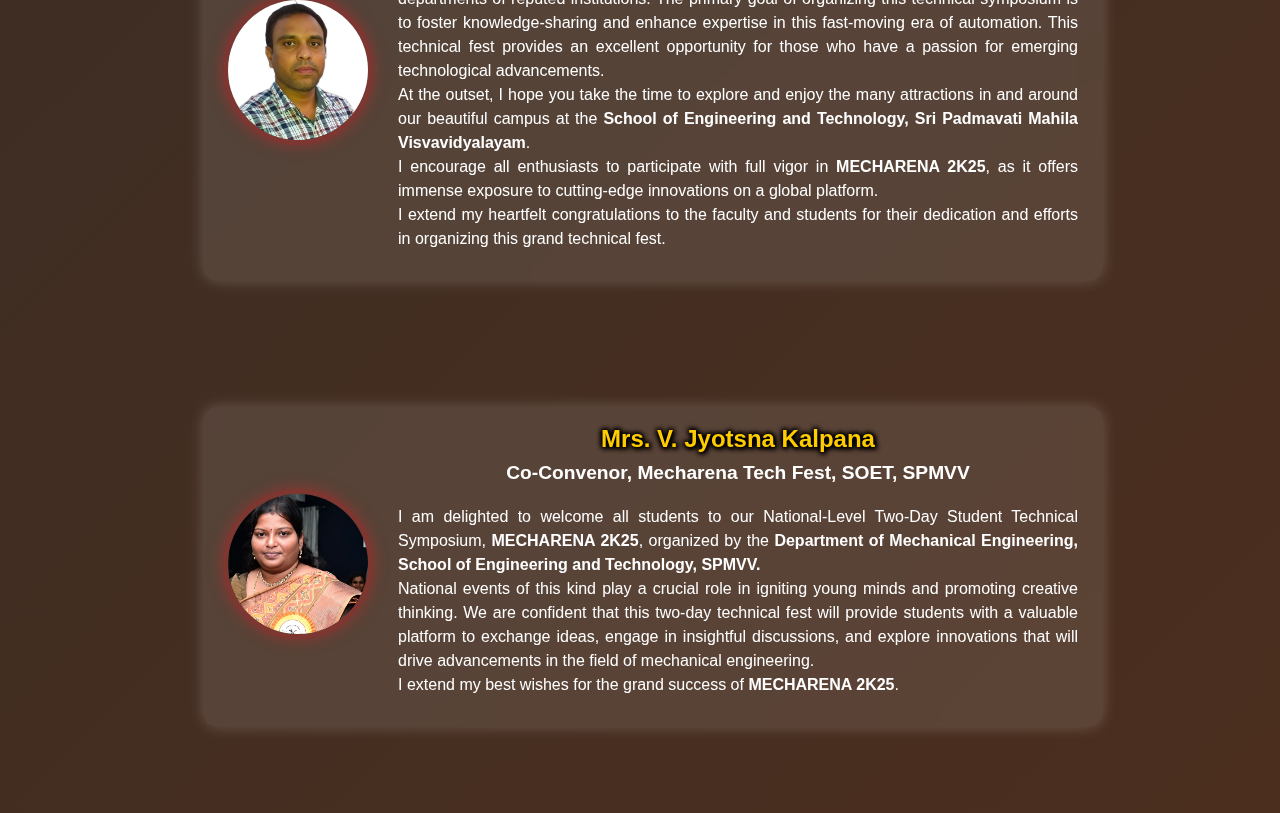
<file: msg.html>
<!DOCTYPE html>
<html lang="en">
<head>
    <meta charset="UTF-8">
    <meta name="viewport" content="width=device-width, initial-scale=1.0">
    <meta name="description" content="Here are some important messages given by Dignitaries of SPMVV and the team of Mecharena 2025 for all the participants. We wish you all the very best for the event.">
    <title>Message | Mecharena 2025</title>
    <link rel="stylesheet" href="style.css">
    <link rel="stylesheet" href="message.css">
</head>
<body>
    <!-- Header Section -->
    <header>
        <div class="header-container">
            <img src="SPMVV_LOGO.webp" alt="SPMVV Logo" class="logo">
            <div class="title-text">
                <h1>MECHARENA 2K25</h1>
                <p>Spark to Ignite the Mech Fest</p>
            </div>
            <img src="mecharena-logo.webp" alt="Mecharena Logo" class="logo">
        </div>
        <p class="sub-title">Department of Mechanical Engineering, School of Engineering and Technology, SPMVV</p>
        
        <!-- Navigation Bar -->
        <nav class="navbar">
            <ul>
                <li><a href="index.html" class="white">Home</a></li>
                <li><a href="event.html" class="white">Events</a></li>
                <li><a href="gallery.html" class="white">Gallery</a></li>
                <li><a href="https://drive.google.com/file/d/1DjFNs3Z_6A1go-8IBODUqYWKRdvkmeTG/view?usp=drivesdk" class="white" target="_blank">Poster</a></li>
                <li><a href="contact.html" class="white">Contact Us</a></li>
                <li><a href="https://forms.gle/cSkEzi3X2SannvEMA" class="btn" target="_blank">Register Now!</a></li>
            </ul>
        </nav>
        <div class="event-card">
            <h3>Message</h3>
        </div>
    </header>

    <!-- Main Content -->
    <main>
        
        <!-- Message Sections for Different Dignitaries -->
        <!-- Vice Chancellor Message --> 
        <section class="event-container">
            <div class="msg-image">
                <img src="vc.webp" alt="Vice Chancellor Image">
            </div>
            <div class="event-content">
                <h2>Prof. V. Uma</h2>
                <p class="date">Vice Chancellor, Sri Padmavati Mahila Visvavidyalayam</p>
                <div class="info">
                    <p>Dear Students, Faculty, and Esteemed Guests,</p>
<br>
<p>It brings me immense pleasure to extend my heartfelt greetings to all of you for the much-anticipated Tech Fest, <b>MECHARENA 2K25</b>, organized by the <b>Department of Mechanical Engineering (SoET), Sri Padmavati Mahila Visvavidyalayam</b>. This event serves as a testament to our students' extraordinary skills, creativity, and innovation as they continue to push the boundaries of technology, science, and engineering. As technology rapidly advances in every aspect of our lives, it is essential not only to keep pace with these changes but also to contribute to shaping the future. This Tech Fest reflects our students' dedication, hard work, and vision as they prepare to become the leaders and innovators of tomorrow.</p>

<p>I encourage each of you to take full advantage of this opportunity to explore new ideas, participate in exciting challenges, and engage with professionals and peers. This event is not only a celebration of past achievements but also a source of inspiration for the future. Our commitment to fostering an environment of innovation and excellence remains stronger than ever. Together, we can continue to find solutions to real-world challenges and pave the way for success and growth.</p>

<p>I extend my best wishes to all participants and look forward to witnessing the pioneering work that will emerge from this event. May this Tech Fest be a fulfilling and enriching experience for everyone.</p>
<br>
<p>Warm regards!</p>

                </div>
            </div>
        </section>
        
        <!-- Registrar Message -->
        <section class="event-container">
            <div class="msg-image">
                <img src="registrar.webp" alt="Registrar Image">
            </div>
            <div class="event-content">
                <h2>Prof. N. Rajani</h2>
                <p class="date">Registrar, Sri Padmavati Mahila Visvavidyalayam</p>
                <div class="info">
                    <p>With great pleasure, I invite you all to <b>MECHARENA 2K25</b>, our much-anticipated annual technical festival!</p>

<p>This event promises to be a dynamic showcase of the ingenuity, resourcefulness, and innovation within our college community. <b>MECHARENA 2K25</b> provides students with a remarkable platform to demonstrate their technical expertise, creative thinking, and collaborative skills.</p>

<p>From insightful seminars and inspiring speeches by industry leaders to thrilling competitions that challenge intelligence and problem-solving abilities, there is something for everyone to explore and participate in. This year's <b>MECHARENA 2K25</b> brings exciting new activities, valuable professional networking opportunities, and the chance to collaborate with peers across various disciplines. It is a true celebration of creativity, where ideas come to life and inspiration knows no bounds. I encourage all students to actively engage in <b>MECHARENA 2K25</b>, seize every opportunity to learn from experts, and immerse themselves in an enriching experience.</p>

<p>Your participation not only enhances your own learning journey but also contributes to the vibrant atmosphere of innovation and excellence that defines our campus. Together, let us make <b>MECHARENA 2K25</b> a grand success and create lasting memories that will inspire us for years to come!</p>

                </div>
            </div>
        </section>
        
        <!-- Director Message -->
        <section class="event-container">
            <div class="msg-image">
                <img src="director.webp" alt="Director Image">
            </div>
            <div class="event-content">
                <h2>Dr. P. Mallikarjuna</h2>
                <p class="date">Director, School of Engineering & Technology, SPMVV</p>
                <div class="info">
                    <p>Dear Students, Faculty, and Esteemed Guests,</p>
                    <br>

<p>It is with great pleasure that I extend my warm greetings to all of you for the much-anticipated Tech Fest, <b>MECHARENA 2K25</b>, organized by the <b>Department of Mechanical Engineering (SoET), Sri Padmavati Mahila Visvavidyalayam</b>. This event serves as a vibrant platform to showcase the remarkable talent, innovation, and creativity of our students as they continue to push the boundaries of technology, science, and engineering.</p>

<p>As technology rapidly evolves, influencing every aspect of our lives, it is imperative that we not only keep pace with these advancements but also actively contribute to shaping the future. <b>MECHARENA 2K25</b> stands as a testament to the dedication, hard work, and vision of our students—who are the future leaders and innovators of the industry.</p>

<p>I encourage each of you to seize this opportunity to engage with groundbreaking ideas, participate in thrilling challenges, and learn from experts and peers alike. This event is not merely a celebration of past achievements but also a catalyst for future innovation. Our unwavering commitment to fostering a culture of excellence and creativity has never been stronger. Together, we can develop solutions to real-world challenges and pave the way for new opportunities and growth.</p>

<p>Wishing all participants the very best! I eagerly look forward to witnessing the groundbreaking projects and ideas that will emerge from this event. May <b>MECHARENA 2K25</b> be an enriching and inspiring experience for everyone.</p>
<br>
<p>Warm regards!</p>

                </div>
            </div>
        </section>

        <!-- HOD Message -->
        <section class="event-container">
            <div class="msg-image">
                <img src="hod.webp" alt="HOD Image">
            </div>
            <div class="event-content">
                <h2>Dr. P. Snehalatha</h2>
                <p class="date">HOD, Mechanical Engineering, SOET, SPMVV</p>
                <div class="info">
                    <p>I am delighted to announce that the <b>Department of Mechanical Engineering, School of Engineering & Technology, SPMVV</b>, has taken a remarkable initiative in organizing the National-Level Tech Fest, <b>MECHARENA-2K25</b>, scheduled to be held on <b>February 24-25, 2025</b>.</p>

<p>I strongly believe that this technical fest will be an enriching and insightful experience for all participants. It will provide students with a valuable platform to enhance their technical knowledge, boost their confidence, and prepare them to excel in diverse professional environments. Undoubtedly, this event will be highly beneficial, fostering skill development and intellectual growth among attendees.</p>

<p>I extend my best wishes for the grand success of <b>MECHARENA-2K25</b>.</p>

                </div>
            </div>
        </section>

        <!-- Convenor Message -->
        <section class="event-container">
            <div class="msg-image">
                <img src="convenor.webp" alt="Convenor Image">
            </div>
            <div class="event-content">
                <h2>Dr. J. Venkatesu Naik</h2>
                <p class="date">Convenor, Mecharena Tech Fest, SOET, SPMVV</p>
                <div class="info">
                    <p>It gives me immense pleasure and honor to welcome all the technovators from various departments of reputed institutions. The primary goal of organizing this technical symposium is to foster knowledge-sharing and enhance expertise in this fast-moving era of automation. This technical fest provides an excellent opportunity for those who have a passion for emerging technological advancements.</p>

<p>At the outset, I hope you take the time to explore and enjoy the many attractions in and around our beautiful campus at the <b>School of Engineering and Technology, Sri Padmavati Mahila Visvavidyalayam</b>.</p>

<p>I encourage all enthusiasts to participate with full vigor in <b>MECHARENA 2K25</b>, as it offers immense exposure to cutting-edge innovations on a global platform.</p>

<p>I extend my heartfelt congratulations to the faculty and students for their dedication and efforts in organizing this grand technical fest.</p>

                </div>
            </div>
        </section>

        <!-- Co-Convenor Message -->
        <section class="event-container">
            <div class="msg-image">
                <img src="co-convenor.webp" alt="Co-Convenor Image">
            </div>
            <div class="event-content">
                <h2>Mrs. V. Jyotsna Kalpana</h2>
                <p class="date">Co-Convenor, Mecharena Tech Fest, SOET, SPMVV</p>
                <div class="info">
                    <p>I am delighted to welcome all students to our National-Level Two-Day Student Technical Symposium, <b>MECHARENA 2K25</b>, organized by the <b>Department of Mechanical Engineering, School of Engineering and Technology, SPMVV.</b></p>

<p>National events of this kind play a crucial role in igniting young minds and promoting creative thinking. We are confident that this two-day technical fest will provide students with a valuable platform to exchange ideas, engage in insightful discussions, and explore innovations that will drive advancements in the field of mechanical engineering.</p>

<p>I extend my best wishes for the grand success of <b>MECHARENA 2K25</b>.</p>

                </div>
            </div>
        </section>
    </main>
</body>
</html>
</file>
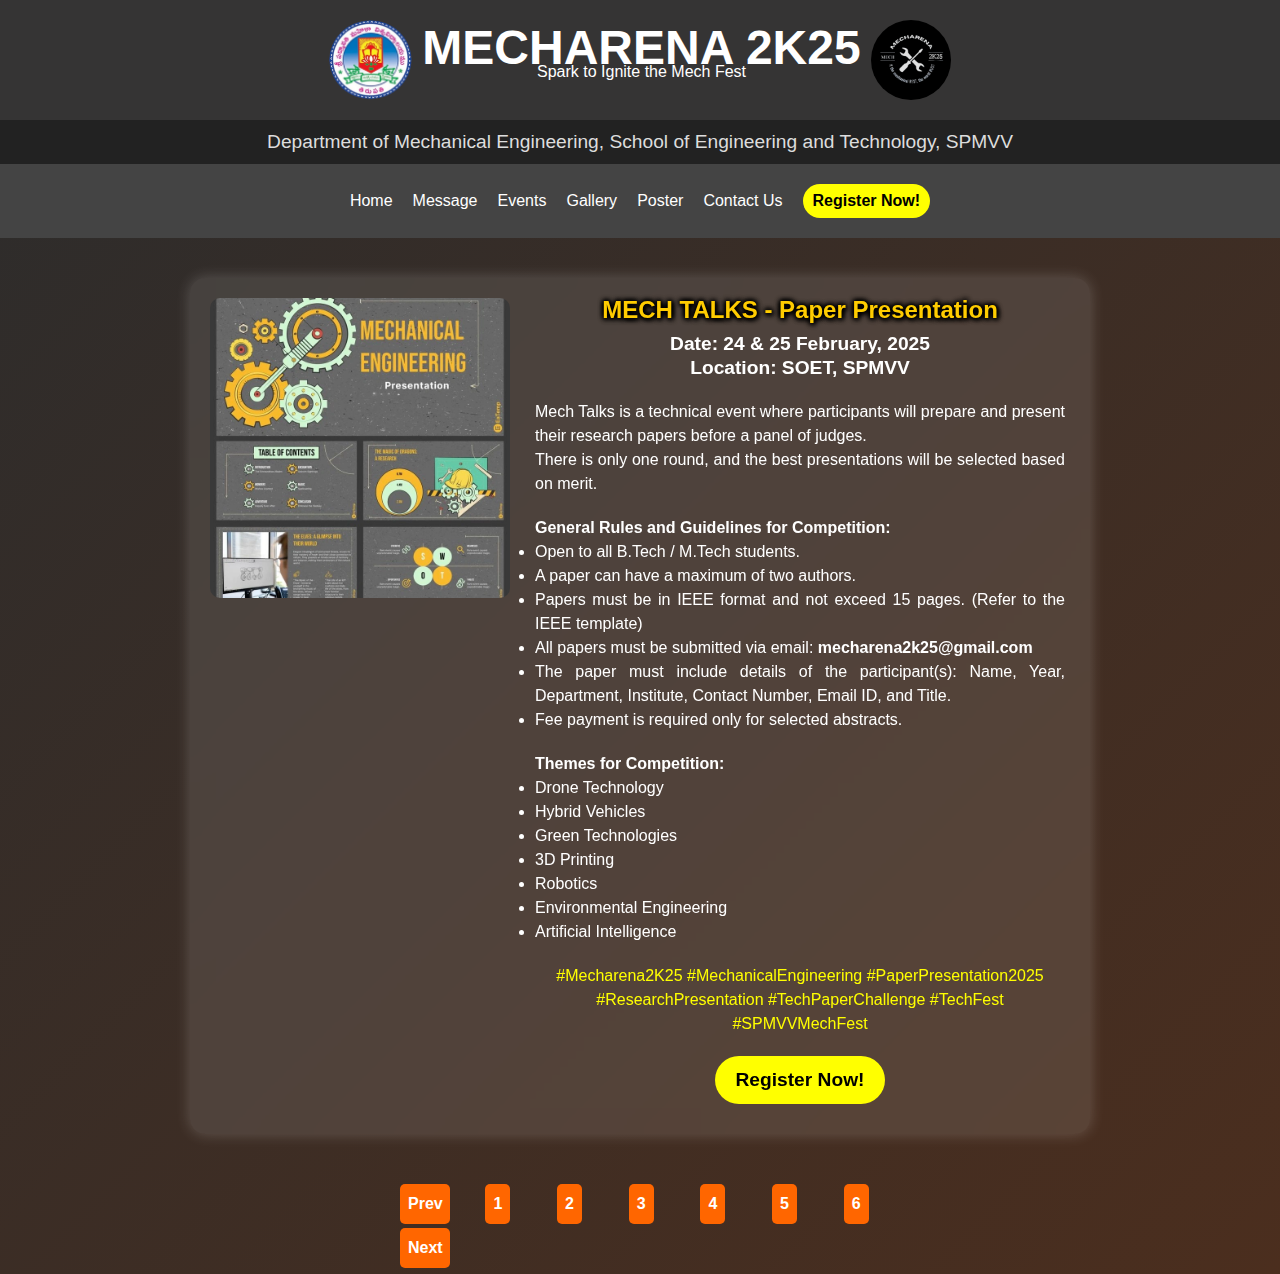
<file: ppt.html>
<!DOCTYPE html>
<html lang="en">
<head>
    <meta charset="UTF-8">
    <meta name="viewport" content="width=device-width, initial-scale=1.0">
    <meta name="description" content="Mech Talks - A paper presentation at Mecharena 2K25 @ SPMVV, showcasing innovations in AI, robotics, and technology. Compete, learn, and connect with experts!">
    <title>Mech Talks| Mecharena 2025</title>
    
    <!-- Linking External Stylesheets -->
    <link rel="stylesheet" href="style.css">
    <link rel="stylesheet" href="descp.css">
</head>
<body>

    <!-- Header Section -->
    <header>
        <div class="header-container">
            <img src="SPMVV_LOGO.webp" alt="SPMVV Logo" class="logo">
            <div class="title-text">
                <h1>MECHARENA 2K25</h1>
                <p>Spark to Ignite the Mech Fest</p>
            </div>
            <img src="mecharena-logo.webp" alt="Mecharena Logo" class="logo">
        </div>
        
        <!-- Subtitle for Department Details -->
        <p class="sub-title">Department of Mechanical Engineering, School of Engineering and Technology, SPMVV</p>

        <!-- Navigation Bar -->
        <nav class="navbar">
            <ul>
                <li><a href="index.html" class="white">Home</a></li>
                <li><a href="msg.html" class="white">Message</a></li>
                <li><a href="event.html" class="white">Events</a></li>
                <li><a href="gallery.html" class="white">Gallery</a></li>
                <li><a href="https://drive.google.com/file/d/1DjFNs3Z_6A1go-8IBODUqYWKRdvkmeTG/view?usp=drivesdk" class="white" target="_blank">Poster</a></li>
                <li><a href="contact.html" class="white">Contact Us</a></li>
                <li><a href="https://forms.gle/cSkEzi3X2SannvEMA" class="btn" target="_blank">Register Now!</a></li>
            </ul>
        </nav>
    </header>
    
    <!-- Main Content Section -->
    <main>
        <section class="event-container">
            
            <!-- Event Image -->
            <div class="event-image">
                <img src="ppt.webp" alt="Mech Talk Event Image">
            </div>

            <!-- Event Details -->
            <div class="event-content">
                <h2>MECH TALKS - Paper Presentation</h2>

                <!-- Event Date & Location -->
                <div class="date">
                    <p><b>Date:</b> 24 & 25 February, 2025</p>
                    <p><b>Location:</b> SOET, SPMVV</p>
                </div>

                <!-- Brief Description of the Event -->
                <div class="info">
                    <p>Mech Talks is a technical event where participants will prepare and present their research papers before a panel of judges.</p>
                    <p>There is only one round, and the best presentations will be selected based on merit.</p>
                </div>

                <!-- Competition Rules & Guidelines -->
                <div class="info">
                    <p><b>General Rules and Guidelines for Competition:</b></p>
                    <ul>
                        <li>Open to all B.Tech / M.Tech students.</li>
                        <li>A paper can have a maximum of two authors.</li>
                        <li>Papers must be in IEEE format and not exceed 15 pages. (Refer to the IEEE template)</li>
                        <li>All papers must be submitted via email: <b>mecharena2k25@gmail.com</b></li>
                        <li>The paper must include details of the participant(s): Name, Year, Department, Institute, Contact Number, Email ID, and Title.</li>
                        <li>Fee payment is required only for selected abstracts.</li>
                    </ul>
                </div>

                <!-- Themes for Competition -->
                <div class="info">
                    <p><b>Themes for Competition:</b></p>
                    <ul>
                        <li>Drone Technology</li>
                        <li>Hybrid Vehicles</li>
                        <li>Green Technologies</li>
                        <li>3D Printing</li>
                        <li>Robotics</li>
                        <li>Environmental Engineering</li>
                        <li>Artificial Intelligence</li>
                    </ul>
                </div>

                <!-- Hashtags for Promotion -->
                <p class="tags">
                    #Mecharena2K25 #MechanicalEngineering #PaperPresentation2025 #ResearchPresentation #TechPaperChallenge #TechFest #SPMVVMechFest
                </p>

                <!-- Registration Button -->
                <a href="https://forms.gle/cSkEzi3X2SannvEMA" class="btn" target="_blank">Register Now!</a>
            </div>
        </section>
    </main>
    
    <!-- Footer Section -->
    <footer class="fbtn">
        <a href="avishkar.html">Prev</a>
        <a href="avishkar.html">1</a>
        <a href="ppt.html">2</a>
        <a href="hunt.html">3</a>
        <a href="quiz.html">4</a>
        <a href="cadrill.html">5</a>
        <a href="word.html">6</a>
        <a href="hunt.html">Next</a>
    </footer>

</body>
</html>
</file>
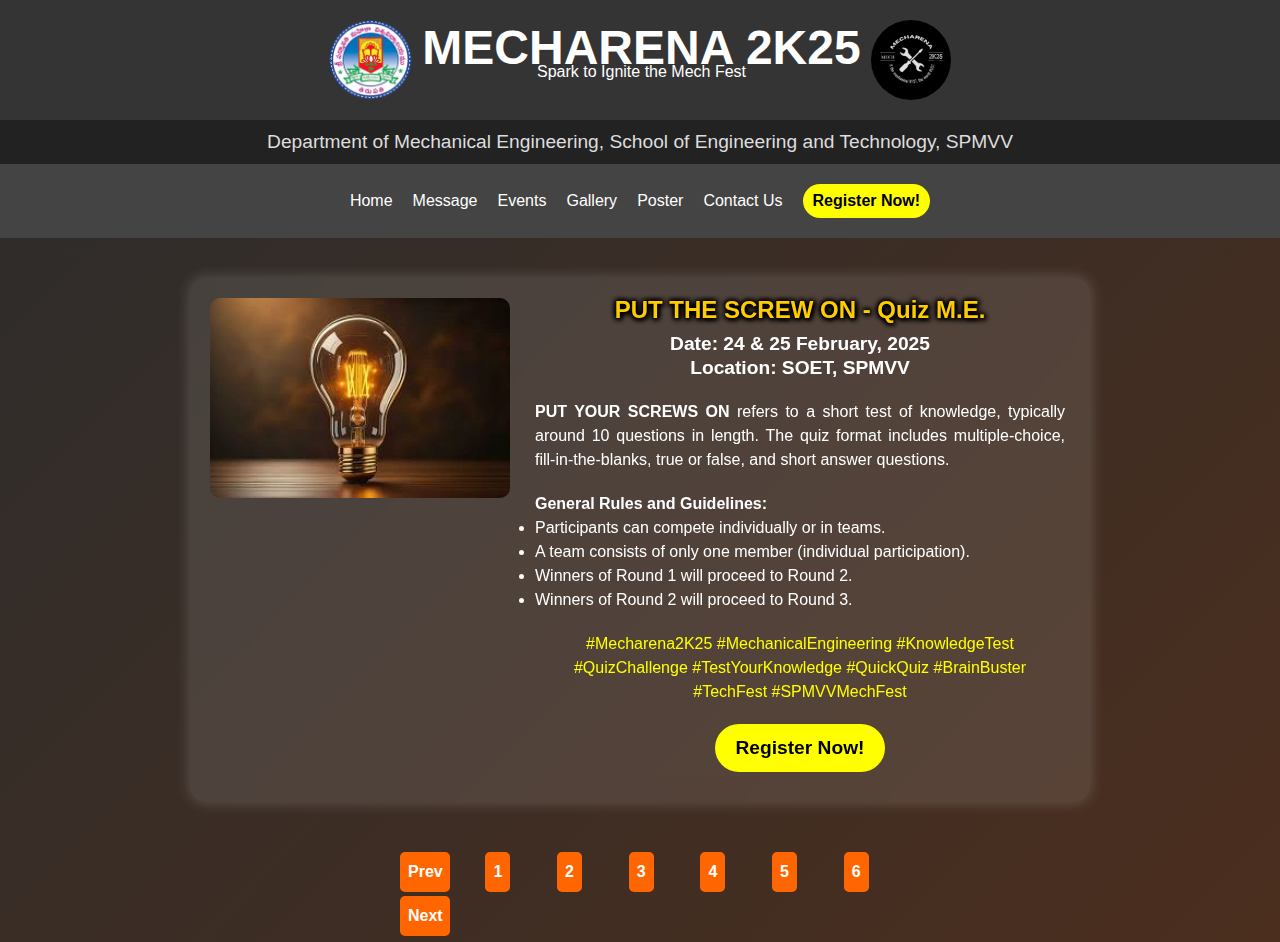
<file: quiz.html>
<!DOCTYPE html>
<html lang="en">
<head>
    <meta charset="UTF-8">
    <meta name="viewport" content="width=device-width, initial-scale=1.0">
    <meta name="description" content="Put Your Screws On- A quiz event at Mecharena 2K25 @ SPMVV, showcasing you knowledge on mechanical engineering and technology. Compete, learn, and connect with experts!">
    <title>Put Your Screws On | Mecharena 2025</title>

    <!-- Linking External Stylesheets -->
    <link rel="stylesheet" href="style.css">
    <link rel="stylesheet" href="descp.css">
</head>
<body>

    <!-- Header Section -->
    <header>
        <div class="header-container">
            <!-- College Logo -->
            <img src="SPMVV_LOGO.webp" alt="SPMVV Logo" class="logo">
            
            <!-- Event Title -->
            <div class="title-text">
                <h1>MECHARENA 2K25</h1>
                <p>Spark to Ignite the Mech Fest</p>
            </div>

            <!-- Event Logo -->
            <img src="mecharena-logo.webp" alt="Mecharena Logo" class="logo">
        </div>

        <!-- Subtitle for Department Details -->
        <p class="sub-title">Department of Mechanical Engineering, School of Engineering and Technology, SPMVV</p>

        <!-- Navigation Bar -->
        <nav class="navbar">
            <ul>
                <li><a href="index.html" class="white">Home</a></li>
                <li><a href="msg.html" class="white">Message</a></li>
                <li><a href="event.html" class="white">Events</a></li>
                <li><a href="gallery.html" class="white">Gallery</a></li>
                <li><a href="https://drive.google.com/file/d/1DjFNs3Z_6A1go-8IBODUqYWKRdvkmeTG/view?usp=drivesdk" class="white" target="_blank">Poster</a></li>
                <li><a href="contact.html" class="white">Contact Us</a></li>
                <li><a href="https://forms.gle/cSkEzi3X2SannvEMA" class="btn" target="_blank">Register Now!</a></li>
            </ul>
        </nav>
    </header>
    
    <!-- Main Content Section -->
    <main>
        <section class="event-container">
            
            <!-- Event Image -->
            <div class="event-image">
                <img src="Put Your Screws On.webp" alt="Put Your Screws On Image">
            </div>

            <!-- Event Details -->
            <div class="event-content">
                <h2>PUT THE SCREW ON - Quiz M.E.</h2>

                <!-- Event Date & Location -->
                <div class="date">
                    <p><b>Date:</b> 24 & 25 February, 2025</p>
                    <p><b>Location:</b> SOET, SPMVV</p>
                </div>

                <!-- Event Description -->
                <div class="info">
                    <p><b>PUT YOUR SCREWS ON</b> refers to a short test of knowledge, typically around 10 questions in length. The quiz format includes multiple-choice, fill-in-the-blanks, true or false, and short answer questions.</p>
                </div>

                <!-- Competition Rules & Guidelines -->
                <div class="info">
                    <p><b>General Rules and Guidelines:</b></p>
                    <ul>
                        <li>Participants can compete individually or in teams.</li>
                        <li>A team consists of only one member (individual participation).</li>
                        <li>Winners of Round 1 will proceed to Round 2.</li>
                        <li>Winners of Round 2 will proceed to Round 3.</li>
                    </ul>
                </div>

                <!-- Hashtags for Promotion -->
                <p class="tags">
                    #Mecharena2K25 #MechanicalEngineering #KnowledgeTest #QuizChallenge 
                    #TestYourKnowledge #QuickQuiz #BrainBuster #TechFest #SPMVVMechFest
                </p>

                <!-- Registration Button -->
                <a href="https://forms.gle/cSkEzi3X2SannvEMA" class="btn" target="_blank">Register Now!</a>
            </div>
        </section>
    </main>
    
    <!-- Footer Section -->
    <footer class="fbtn">
        <a href="hunt.html">Prev</a>
        <a href="avishkar.html">1</a>
        <a href="ppt.html">2</a>
        <a href="hunt.html">3</a>
        <a href="quiz.html">4</a>
        <a href="cadrill.html">5</a>
        <a href="word.html">6</a>
        <a href="cadrill.html">Next</a>
    </footer>

</body>
</html>
</file>
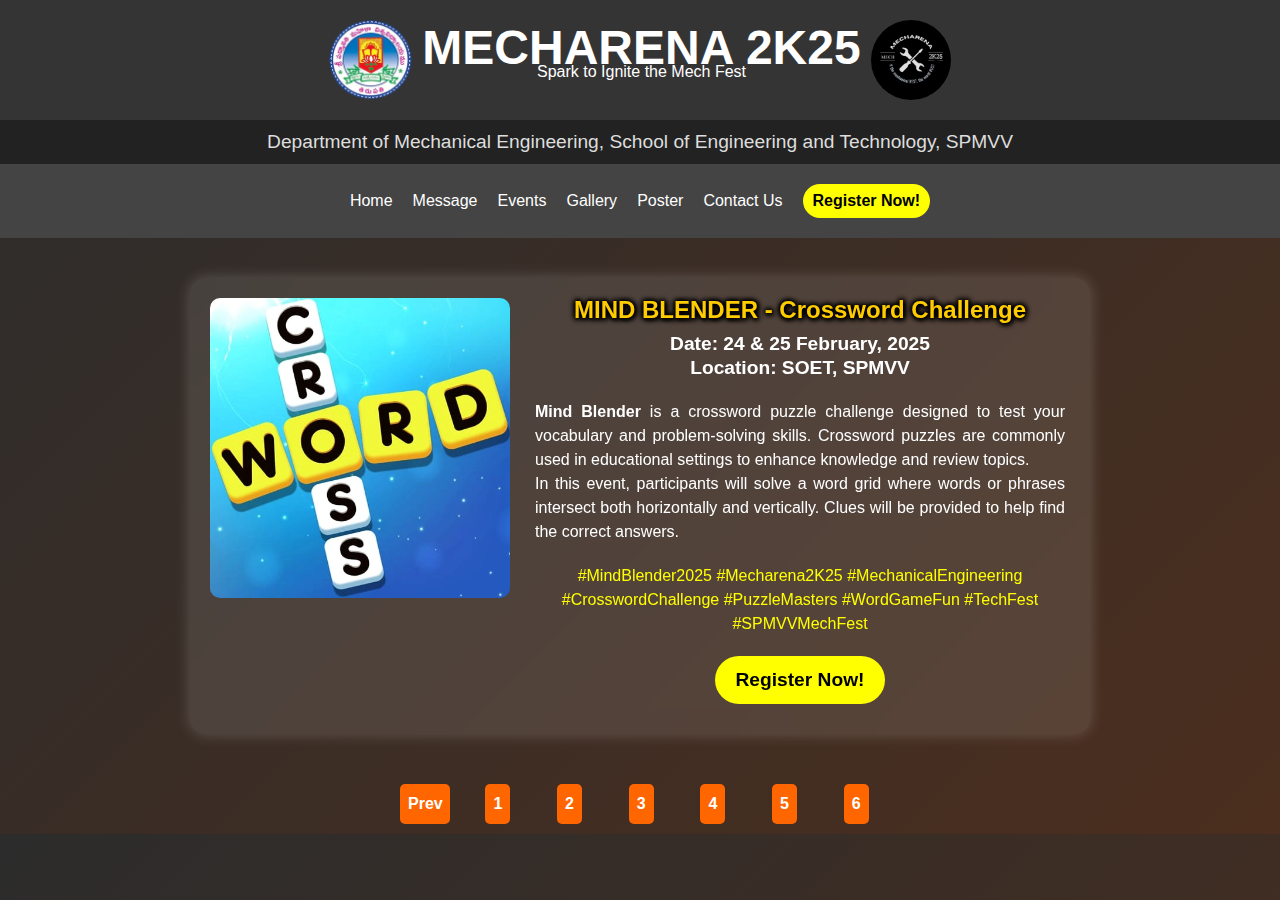
<file: word.html>
<!DOCTYPE html>
<html lang="en">
<head>
    <meta charset="UTF-8">
    <meta name="viewport" content="width=device-width, initial-scale=1.0">
    <meta name="description" content="Mind Blender - A cross word event at Mecharena 2K25 @ SPMVV, showcasing your intelligence and familiarity with M.E terminologies. Compete, learn, and connect with experts!">
    <title>Mind Blender | Mecharena 2025</title>

    <!-- Linking External Stylesheets -->
    <link rel="stylesheet" href="style.css">
    <link rel="stylesheet" href="descp.css">
</head>
<body>

    <!-- Header Section -->
    <header>
        <div class="header-container">
            <!-- University Logo -->
            <img src="SPMVV_LOGO.webp" alt="SPMVV Logo" class="logo">
            
            <!-- Event Title -->
            <div class="title-text">
                <h1>MECHARENA 2K25</h1>
                <p>Spark to Ignite the Mech Fest</p>
            </div>

            <!-- Event Logo -->
            <img src="mecharena-logo.webp" alt="Mecharena Logo" class="logo">
        </div>

        <!-- Subtitle for Department Details -->
        <p class="sub-title">
            Department of Mechanical Engineering, School of Engineering and Technology, SPMVV
        </p>

        <!-- Navigation Bar -->
        <nav class="navbar">
            <ul>
                <li><a href="index.html" class="white">Home</a></li>
                <li><a href="msg.html" class="white">Message</a></li>
                <li><a href="event.html" class="white">Events</a></li>
                <li><a href="gallery.html" class="white">Gallery</a></li>
                <li>
                    <a href="https://drive.google.com/file/d/1DjFNs3Z_6A1go-8IBODUqYWKRdvkmeTG/view?usp=drivesdk" 
                       class="white" target="_blank">Poster</a>
                </li>
                <li><a href="contact.html" class="white">Contact Us</a></li>
                <li>
                    <a href="https://forms.gle/cSkEzi3X2SannvEMA" class="btn" target="_blank">Register Now!</a>
                </li>
            </ul>
        </nav>
    </header>

    <!-- Main Content Section -->
    <main>
        <section class="event-container">

            <!-- Event Image -->
            <div class="event-image">
                <img src="Mind Blender.webp" alt="Mind Blender Event Image">
            </div>

            <!-- Event Details -->
            <div class="event-content">
                <h2>MIND BLENDER - Crossword Challenge</h2>

                <!-- Event Date & Location -->
                <div class="date">
                    <p><strong>Date:</strong> 24 & 25 February, 2025</p>
                    <p><strong>Location:</strong> SOET, SPMVV</p>
                </div>

                <!-- Event Description -->
                <div class="info">
                    <p>
                        <strong>Mind Blender</strong> is a crossword puzzle challenge designed to test your 
                        vocabulary and problem-solving skills. Crossword puzzles are commonly used in 
                        educational settings to enhance knowledge and review topics.
                    </p>
                    <p>
                        In this event, participants will solve a word grid where words or phrases intersect 
                        both horizontally and vertically. Clues will be provided to help find the correct answers.
                    </p>
                </div>

                <!-- Hashtags for Promotion -->
                <p class="tags">
                    #MindBlender2025 #Mecharena2K25 #MechanicalEngineering 
                    #CrosswordChallenge #PuzzleMasters #WordGameFun #TechFest #SPMVVMechFest
                </p>

                <!-- Registration Button -->
                <a href="https://forms.gle/cSkEzi3X2SannvEMA" class="btn" target="_blank">Register Now!</a>
            </div>
        </section>
    </main>

    <!-- Footer Section -->
    <footer class="fbtn">
        <a href="cadrill.html">Prev</a>
        <a href="avishkar.html">1</a>
        <a href="ppt.html">2</a>
        <a href="hunt.html">3</a>
        <a href="quiz.html">4</a>
        <a href="cadrill.html">5</a>
        <a href="word.html">6</a>
    </footer>

</body>
</html>
</file>
<file: descp.css>
/* 
====================================
  Global Styles for Page 
====================================
*/

/* General body styling */
body {
  background: linear-gradient(135deg, #2c2c2c, #4b2e1e); /* Dark gradient background */
  color: white; /* Ensures readability */
  font-family: "Poppins", sans-serif;
  margin: 0;
  padding: 0;
  line-height: 1.5rem; /* Improved readability */
}

/* 
====================================
  Main Section Styling 
====================================
*/

/* Main container to center the content */
main {
  display: flex;
  justify-content: center;
  align-items: center;
  padding: 40px;
}

/* 
====================================
  Event Section Styling
====================================
*/

/* Event container for layout and design */
.event-container {
  animation: fadeInUp 1.5s ease-out; /* Smooth fade-in animation */
  display: flex;
  max-width: 900px; /* Restricting width for better layout */
  background: rgba(255, 255, 255, 0.1); /* Semi-transparent background */
  padding: 20px;
  border-radius: 15px; /* Rounded corners */
  box-shadow: 0 0 15px rgba(255, 255, 255, 0.2); /* Soft glow effect */
  backdrop-filter: blur(10px); /* Adds a blur effect to the background */
  flex-direction: row; /* Default: side-by-side layout */
}

/* Styling for event image */
.event-image img {
  width: 300px;
  height: auto;
  border-radius: 10px; /* Rounded corners */
}

/* Styling for speaker or special message image */
.msg-image img {
  width: 300px;
  height: auto;
  border-radius: 50%; /* Circular image */
  border: #fa7e01 5px solid; /* Orange border */
}

/* 
====================================
  Event Content Styling
====================================
*/

/* Content container beside the event image */
.event-content {
  margin-left: 20px;
}

/* Event title styling */
.event-content h2 {
  color: #ffcc00; /* Gold text color */
  text-shadow: 
    2px 2px 5px black, 
    -1px -1px 5px black, 
    1px -1px 5px black,
    -1px 1px 5px black, 
    1px 1px 5px black; /* 3D shadow effect for text */
}

/* Styling for event date and location */
.date {
  font-size: 1.2rem;
  font-weight: 600;
  padding: 10px 0px;
  text-align: center;
}

/* Information text block */
.info {
  padding: 10px 5px;
  text-align: justify;
}

/* Hashtag styling */
.tags {
  padding: 10px 5px;
  text-align: center;
  color: yellow; /* Highlighting hashtags */
}

/* 
====================================
  Navigation Button Styling
====================================
*/

/* Footer button container */
.fbtn {
  animation: fadeInUp 1.5s ease-out; /* Smooth fade-in effect */
  display: grid;
  grid-template-columns: repeat(7, 1fr); /* Responsive button grid */
  gap: 5%;
  padding: 10px;
  margin: auto;
  max-width: 500px; /* Restrict width for layout balance */
}

/* Footer button styling */
.fbtn a {
  margin: auto;
  text-align: center;
  text-decoration: none;
  padding: 8px;
  background: #ff6600; /* Orange button */
  color: white;
  border: none;
  border-radius: 5px; /* Rounded corners */
  cursor: pointer;
  font-weight: bold;
  transition: 0.3s ease-in-out; /* Smooth hover transition */
  max-width: 50px;
}

/* Hover effect for footer buttons */
.fbtn a:hover {
  background: black; /* Change to black on hover */
}

/* 
====================================
  Responsive Design (Mobile & Tablet)
====================================
*/

/* Media query for screens below 768px */
@media (max-width: 768px) {
  /* Mobile-friendly event container */
  .event-container {
    flex-direction: column; /* Stack elements vertically */
    padding: 15px;
  }

  /* Responsive event image */
  .event-image img {
    width: 100%; /* Full width */
    height: auto;
    margin-bottom: 20px; /* Space below the image */
  }

  /* Remove left margin for better alignment */
  .event-content {
    margin-left: 0;
  }

  /* Adjust event title size for smaller screens */
  .event-content h2 {
    font-size: 1.5em;
  }

  /* Full-width buttons on smaller screens */
  .btn, .next-event-btn {
    width: 100%;
    padding: 15px 0;
    font-size: 1.1em;
  }
}

/* 
====================================
  Animations 
====================================
*/

/* Fade-in animation for smooth UI transitions */
@keyframes fadeInUp {
  from {
    opacity: 0;
    transform: translateY(30px);
  }
  to {
    opacity: 1;
    transform: translateY(0);
  }
}
</file>
<file: conct.css>
/* 
===========================
  Global Styles for Page 
===========================
*/

/* General body styling */
body {
  font-family: "Poppins", sans-serif;
  background: linear-gradient(135deg, #1b1b1b, #4e342e); /* Dark gradient background */
  color: white; /* Ensures readability */
  margin: 0;
  padding: 0;
  text-align: center;
  line-height: 1.5rem; /* Improved readability */
}

/* 
===========================
  Contact Section Styling 
===========================
*/

/* Contact container */
.contact-container {
  max-width: 600px; /* Restricting width for better readability */
  margin: 50px auto; /* Centering the contact container */
  padding: 20px;
  background: rgba(165, 42, 42, 0.25); /* Semi-transparent brownish background */
  border-radius: 10px; /* Rounded corners */
  box-shadow: 0px 0px 15px rgba(255, 255, 255, 0.1); /* Soft shadow effect */
}

/* 
===========================
  Heading Styles
===========================
*/

/* Main heading */
h1 {
  font-size: 28px;
  margin-bottom: 20px;
  color: yellow; /* Highlighting the heading */
}

/* 
===========================
  Contact Card Styles
===========================
*/

/* Individual contact card */
.contact-card {
  animation: fadeInUp 1.5s ease-out; /* Applying smooth fade-in animation */
  background: rgba(255, 255, 255, 0.1); /* Light overlay effect */
  padding: 15px;
  border-radius: 10px; /* Rounded edges */
  margin: 15px 0;
  transition: transform 0.3s ease, box-shadow 0.3s ease; /* Smooth transition effects */
}

/* Hover effect on contact card */
.contact-card:hover {
  transform: scale(1.05); /* Slight zoom effect */
  box-shadow: 0px 0px 10px rgba(255, 255, 255, 0.3); /* Glow effect */
}

/* 
===========================
  Contact Details Styling 
===========================
*/

/* Paragraph text inside the contact section */
p {
  margin: 8px 0;
  font-size: 18px;
}

/* 
===========================
  Email Link Styling 
===========================
*/

/* Email link */
.email a {
  color: yellow;
  word-wrap: break-word; /* Prevents overflow of long email addresses */
  font-weight: bold;
  text-decoration: none;
  transition: text-decoration 0.2s ease-in-out;
}

/* Hover effect for email link */
.email a:hover {
  text-decoration: underline; /* Underline effect on hover */
}

/* 
===========================
  Keyframe Animations 
===========================
*/

/* Fade-in animation for elements */
@keyframes fadeInUp {
  from {
    opacity: 0;
    transform: translateY(30px);
  }
  to {
    opacity: 1;
    transform: translateY(0);
  }
}
</file>
<file: event_style.css>
/* 
====================================
  Global Styles for Page 
====================================
*/

/* General body styling */
body {
  font-family: "Poppins", sans-serif;
  margin: 0;
  padding: 0;
  background: linear-gradient(135deg, #1b1b1b, #4e342e); /* Smooth gradient */
  background-size: 400% 400%;
  animation: gradientAnimation 8s ease infinite; /* Animated gradient */
  text-align: center;
  color: white;
  line-height: 1.5rem; /* Improved readability */
}

/* Smooth Background Animation */
@keyframes gradientAnimation {
  0% {
    background-position: 0% 50%;
  }
  50% {
    background-position: 100% 50%;
  }
  100% {
    background-position: 0% 50%;
  }
}

/* Fade-in animation for smooth UI transitions */
@keyframes fadeInUp {
  from {
      opacity: 0;
      transform: translateY(30px);
  }
  to {
      opacity: 1;
      transform: translateY(0);
  }
}

/* 
====================================
  Header Styling 
====================================
*/

header {
  padding: 10px;
  background: rgba(0, 0, 0, 0.5); /* Transparent black background */
  color: white;
  font-size: 2rem;
  font-weight: bold;
  text-transform: uppercase;
}

/* 
====================================
  Events Grid Styling 
====================================
*/

/* Container for event cards */
.events-container {
  display: grid;
  grid-template-columns: repeat(3, 1fr); /* Default: 3 columns */
  gap: 20px;
  padding: 40px;
  max-width: 1200px; /* Restrict width for better layout */
  margin: auto;
}

/* 
====================================
  Responsive Design for Events Grid 
====================================
*/

/* Adjusting the grid for smaller screens */
@media (max-width: 768px) {
  .events-container {
    grid-template-columns: repeat(2, 1fr); /* 2 columns on tablets */
  }
}

@media (max-width: 480px) {
  .events-container {
    grid-template-columns: repeat(1, 1fr); /* 1 column for mobile */
  }
}

/* 
====================================
  Event Card Styling 
====================================
*/

/* Event card container */
.event-card {
  animation: fadeInUp 1.5s ease-out;
  background: rgba(165, 42, 42, 0.25); /* Light reddish overlay */
  padding: 10px;
  border-radius: 10px; /* Soft edges */
  box-shadow: 0px 4px 8px rgba(0, 0, 0, 0.3); /* Shadow effect */
  transition: transform 0.3s ease-in-out, background 0.3s ease;
}

/* Hover effect for event cards */
.event-card:hover {
  transform: scale(1.05);
  background: rgba(255, 255, 255, 0.2);
}

/* Event card images */
.event-card img {
  width: 100%;
  height: 200px;
  object-fit: cover;
  border-radius: 10px; /* Slightly rounded edges */
  margin: 10px 0;
}

/* Event title styling */
.event-card h3 {
  margin-top: 15px;
  font-size: 1.3rem;
  color: #fff;
}

/* Event details */
.event-card p {
  color: #fff;
  font-size: 1rem;
  text-decoration: none;
  margin: 5px 0;
}

/* Clickable event links */
.event-card a {
  color: yellow;
  font-weight: bold;
  text-decoration: none;
  display: inline-block;
  transition: transform 0.3s ease-in-out, color 0.3s ease;
}

.event-card a:hover {
  transform: scale(1.05);
  color: #ffcc00;
}

/* 
====================================
  Footer Styling 
====================================
*/

/* Footer container */
footer {
  background: rgba(0, 0, 0, 0.8); /* Dark background */
  padding: 20px;
  color: white;
  margin-top: 20px;
  font-size: 1.2rem;
  text-align: center;
}

/* Footer heading */
footer h2 {
  font-size: 1.5rem;
  margin-bottom: 10px;
  text-transform: uppercase;
}

/* Footer paragraph */
footer p {
  margin: 5px 0;
  font-size: 1rem;
}

/* 
====================================
  Responsive Footer Adjustments 
====================================
*/

@media (max-width: 600px) {
  footer {
    padding: 15px;
    font-size: 1rem;
  }

  footer h2 {
    font-size: 1.3rem;
  }

  footer p {
    font-size: 0.9rem;
  }
}
</file>
<file: gal.css>
/* 
====================================
  Global Styles for Page 
====================================
*/

/* General body styling */
body {
  font-family: "Poppins", sans-serif;  /* Sets modern, clean font */
  background-color: #181818;  /* Dark background for contrast */
  color: white;  /* Ensures text is readable */
  text-align: center;  /* Centers text content */
  margin: 0;
  padding: 0;
  line-height: 1.5rem;  /* Improves readability */
}

/* 
====================================
  Gallery Section 
====================================
*/

/* Gallery container for spacing */
.gallery-container {
  padding: 20px;  /* Adds padding around the gallery */
}

/* 
   Responsive gallery grid:
   - Uses auto-fit to automatically adjust column count
   - Minimum item width: 250px, ensuring responsiveness
   - Maximum: 1fr (fills available space)
*/
.gallery {
  display: grid;
  grid-template-columns: repeat(auto-fit, minmax(250px, 1fr));  
  gap: 15px;  /* Adds spacing between images */
  max-width: 90%;  /* Ensures gallery is within view */
  margin: auto;  /* Centers the gallery */
}

/* 
====================================
  Gallery Item Styling 
====================================
*/

/* Individual gallery item container */
.gallery-item {
  overflow: hidden;  /* Ensures images don't exceed boundaries */
  border-radius: 10px;  /* Rounded corners for smooth design */
  transition: transform 0.3s ease-in-out;  /* Smooth transition effect */
}

/* Styling for images inside the gallery */
.gallery-item img {
  animation: fadeInUp 1.5s ease-out;  /* Smooth fade-in effect */
  width: 100%;  /* Ensures images fill their container */
  height: auto;  /* Maintains aspect ratio */
  display: block;  /* Prevents extra spacing issues */
  border-radius: 10px;  /* Matches container's rounded edges */
  transition: transform 0.3s ease-in-out;  /* Smooth hover effect */
}

/* 
====================================
  Hover Effects 
====================================
*/

/* Scale effect when hovering over an image */
.gallery-item:hover img {
  transform: scale(1.1);  /* Slight zoom effect */
}

/* 
====================================
  Animation Keyframes 
====================================
*/

/* Fade-in animation for images */
@keyframes fadeInUp {
  from {
      opacity: 0;
      transform: translateY(30px);  /* Moves image up */
  }
  to {
      opacity: 1;
      transform: translateY(0);  /* Returns image to normal position */
  }
}
</file>
<file: message.css>
/* 
====================================
  Global Styles for Page 
====================================
*/

/* General body styling */
body {
  background: linear-gradient(135deg, #2c2c2c, #4b2e1e);  /* Gradient background */
  color: white;  /* Text color for contrast */
  font-family: "Poppins", sans-serif;  /* Clean, modern font */
  margin: 0;
  padding: 0;
  line-height: 1.5rem;  /* Improves readability */
}

/* 
====================================
  Main Layout 
====================================
*/

main {
  display: flex;
  justify-content: center;
  align-items: center;
  padding: 10px;  /* Fixed invalid padding value */
  margin: 13px;
  width: 100%;
  flex-direction: column;  /* Ensures content is stacked properly */
}

/* 
====================================
  Event Card Styling 
====================================
*/

.event-card {
  background: rgba(107, 255, 1, 0.05);  /* Subtle background color */
  padding: 15px;  /* More padding for spacing */
  border-radius: 10px;  /* Smooth rounded corners */
  box-shadow: 0px 4px 8px rgba(0, 0, 0, 0.3);  /* Soft shadow effect */
  transition: transform 0.3s ease-in-out, background 0.3s ease;
}

/* Hover effect for event card */
.event-card:hover {
  transform: scale(1.05);
  background: rgba(255, 255, 255, 0.2);
  box-shadow: 0px 0px 10px rgba(255, 255, 255, 0.3);
}

/* Event card heading */
.event-card h3 {
  margin-top: 15px;
  font-size: 2rem;
  color: #fff;
  font-weight: bold;
}

/* 
====================================
  Event Container 
====================================
*/

/* Event container for structured layout */
.event-container {
  width: 80%;
  max-width: 900px;
  display: flex;
  justify-content: center;
  align-items: center;
  background: rgba(255, 255, 255, 0.1);
  padding: 20px;
  border-radius: 15px;
  box-shadow: 0 0 15px rgba(255, 255, 255, 0.2);
  backdrop-filter: blur(10px);
  flex-direction: row;  /* Default horizontal layout */
  margin: 5%;
}

/* 
====================================
  Message Image Styling 
====================================
*/

.msg-image img {
  width: 150px;
  height: auto;
  border-radius: 50%;
  border: rgba(165, 42, 42, 0.5) 5px solid;  /* More readable border color */
  box-shadow: 0 0 15px rgba(206, 40, 40, 0.5);  /* Improved box shadow */
}

/* 
====================================
  Event Content 
====================================
*/

.event-content {
  margin-left: 20px;  /* Provides spacing between image and text */
}

/* Event heading with styled shadow */
.event-content h2 {
  color: #ffcc00;
  text-shadow: 
    2px 2px 5px black, 
    -1px -1px 5px black, 
    1px -1px 5px black, 
    -1px 1px 5px black, 
    1px 1px 5px black;
}

/* Date text styling */
.date {
  font-size: 1.2rem;
  font-weight: 600;
  padding: 10px 0;
  text-align: center;
}

/* Informational text */
.info {
  padding: 10px 5px;
  text-align: justify;
}

/* 
====================================
  Responsive Design 
====================================
*/

/* Tablet and smaller screens */
@media (max-width: 768px) {
  .event-container {
    flex-direction: column;  /* Stack image and content vertically */
    padding: 15px;
    width: 90%;  /* Adjust width for smaller screens */
  }

  .event-content {
    margin-left: 0;  /* Remove left margin */
  }

  .event-content h2 {
    font-size: 1.5em;  /* Adjust heading size */
  }
}
</file>
<file: style.css>
/* 
====================================
  Global Styles
====================================
*/

/* Reset and universal box sizing */
* {
  margin: 0;
  padding: 0;
  box-sizing: border-box;
  font-family: "Poppins", sans-serif;
}

/* Full viewport width control */
html, body {
  width: 100%;
  overflow-x: hidden; /* Prevent horizontal scroll */
}

/* Body styling */
body {
  height: 100%;
  text-align: center;
}

/* 
====================================
  Header Section
====================================
*/

/* Header container */
.header-container {
  display: flex;
  align-items: center;
  justify-content: center;
  padding: 10px 20px;
  background-color: #353434;
  color: white;
  flex-wrap: wrap; /* Ensures responsiveness */
}

/* Logo styling */
.logo {
  height: 80px;
  width: auto;
  margin: 10px;
  border-radius: 50%;
}

/* Title styling */
.title-text {
  text-align: center;
}

h1 {
  font-size: 3rem;
  font-weight: 600;
}

/* Utility classes */
.white {
  color: #fff;
}

.b600 {
  font-weight: 600;
}

/* Subtitle styling */
.sub-title {
  font-size: 1.2rem;
  font-weight: 400;
  color: #ddd;
  padding: 10px;
  background-color: #222;
}

/* 
====================================
  Navigation Bar
====================================
*/

/* Navbar container */
.navbar {
  animation: fadeInUp 1.5s ease-out;
  background-color: #444;
  padding: 10px 0;
  display: flex;
  justify-content: center;
  align-items: center;
}

/* Navbar list */
.navbar ul {
  display: flex;
  flex-wrap: wrap; /* Ensures elements wrap if they overflow */
  justify-content: center;
  width: 100%;
  padding: 0;
  list-style: none; /* Fix: Remove default bullet points */
  align-items: center;
}

/* Navbar list items */
.navbar ul li {
  display: inline-block;
}

/* Navbar links */
.navbar ul li a {
  text-decoration: none;
  font-size: 1rem;
  padding: 5px 10px;
  transition: color 0.3s ease-in-out;
}

/* Navbar hover effect */
.navbar ul li a:hover {
  color: yellow;
}

/* 
====================================
  Hero Section
====================================
*/

/* Hero section background */
.hero {
  animation: fadeInUp 1.5s ease-out;
  background: url("background.webp") center/cover no-repeat;
  height: 100vh;
  display: flex;
  align-items: center;
  justify-content: center;
  position: relative;
}

/* Dark overlay to enhance readability */
.overlay {
  background-color: rgba(0, 0, 0, 0.7);
  padding: 20px;
  border-radius: 10px;
  color: white;
  width: 90%;
  max-width: 600px;
}

/* Hero tagline */
.tagline {
  font-size: 1.5rem;
  font-weight: 300;
}

/* Event date animation */
.event-date {
  font-size: 2rem;
  font-weight: 700;
  color: yellow;
  animation: pulse 1.5s infinite;
}

/* Pulse animation for event date */
@keyframes pulse {
  0%, 100% {
    transform: scale(1);
    opacity: 1;
  }
  50% {
    transform: scale(1.1);
    opacity: 0.7;
    color: orange;
  }
}

/* Fade-in effect */
@keyframes fadeInUp {
  from {
    opacity: 0;
    transform: translateY(30px);
  }
  to {
    opacity: 1;
    transform: translateY(0);
  }
}

/* 
====================================
  Buttons
====================================
*/

/* Common button styles */
.btn, .trans-btn {
  display: inline-block;
  margin: 10px;
  padding: 12px 20px;
  text-decoration: none;
  font-size: 1.2rem;
  font-weight: 600;
  border-radius: 30px;
  transition: background 0.3s ease-in-out, color 0.3s ease-in-out;
}

/* Primary button */
.btn {
  background-color: yellow;
  color: black;
}

/* Primary button hover effect */
.btn:hover {
  background-color: orange;
}

/* Transparent button */
.trans-btn {
  background-color: transparent;
  color: white;
  border: 2px solid white;
}

/* Transparent button hover effect */
.trans-btn:hover {
  background-color: white;
  color: black;
}

/* Social media button hover effect */
.sm:hover {
  background-color: rgb(9, 53, 246);
}

/* 
====================================
  Responsive Design
====================================
*/

/* Tablet and mobile responsiveness */
@media (max-width: 768px) {
  /* Keeping the existing alignments & spacing intact */
  .header-container {
    display: flex;
    justify-content: center;
    text-align: center;
    padding: 0px;
  }

  .title-text h1 {
    font-size: 1rem;
  }

  .title-text p {
    font-size: 0.5rem;
  }

  .sub-title {
    font-size: 0.5rem;
  }

  .logo {
    height: 30px;
  }

  .hero {
    height: auto;
    padding: 50px 0;
  }

  h1 {
    font-size: 2.5rem;
  }

  .event-date {
    font-size: 1.8rem;
  }
}
</file>
